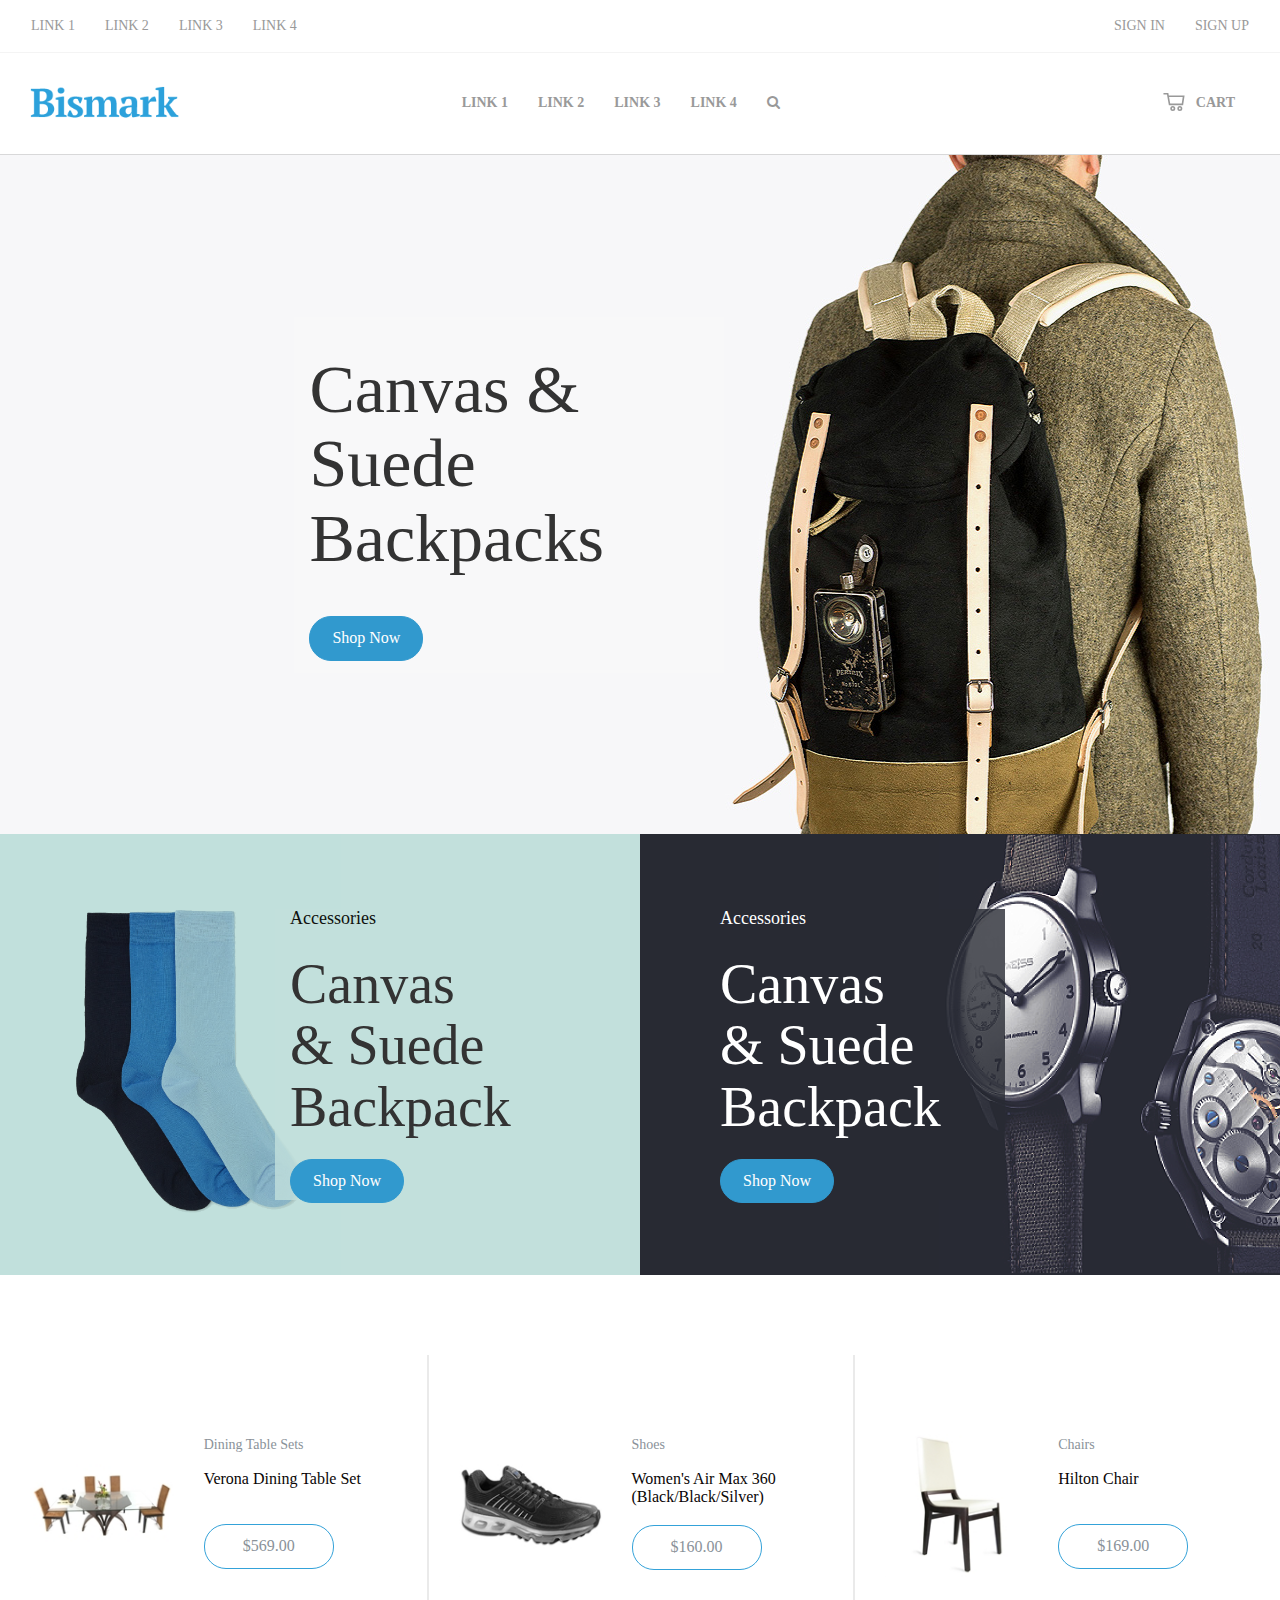
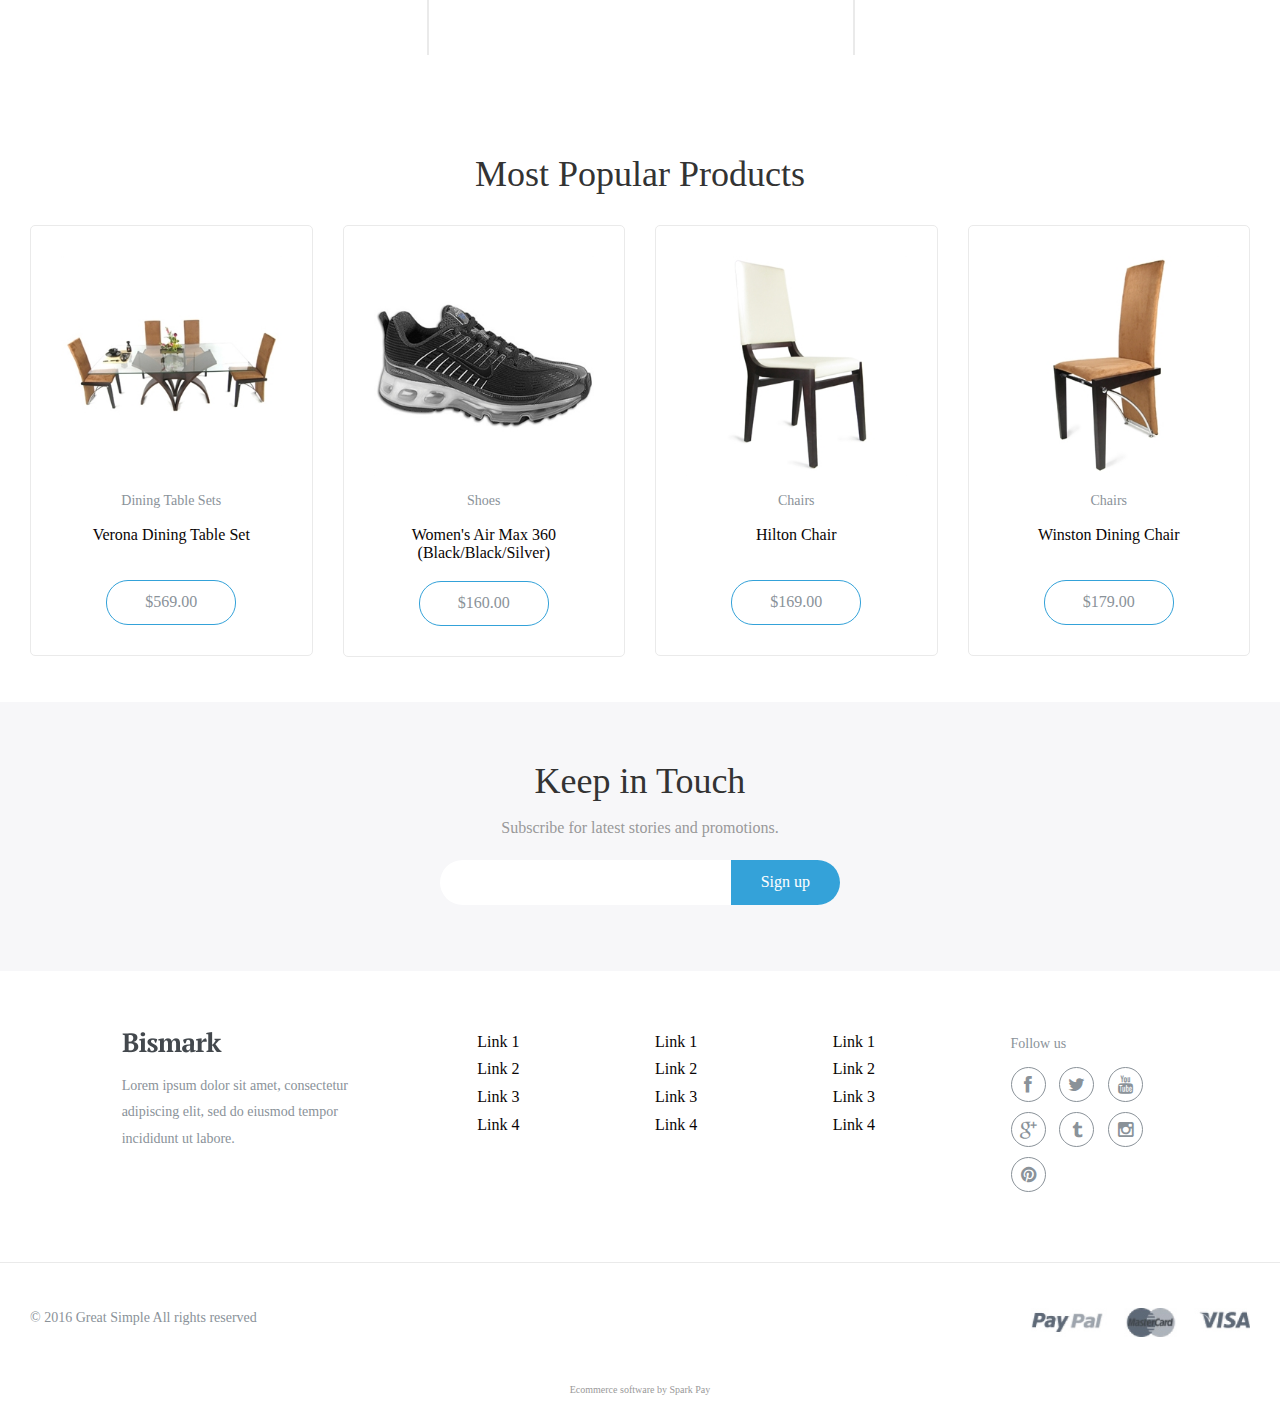
<file: unminified/index.html>
<!DOCTYPE html>
<!-- saved from url=(0034)https://store46827.mysparkpay.com/ -->
<html xmlns:og="http://opengraphprotocol.org/schema/" xmlns:fb="http://www.facebook.com/2008/fbml"><head><meta http-equiv="Content-Type" content="text/html; charset=UTF-8">
	<title>joahthemes</title>
	<meta name="description" content="">
	<meta name="keywords" content="">
	
	<link rel="canonical" href="http://store46827.mysparkpay.com/">

	<meta name="ROBOTS" content="NOINDEX,NOFOLLOW"><!-- This no follow is here only when in trial mode, move off of the .americommerce subdomain to remove -->
	
<!--JQUERYUI_CORE--><link type="text/css" rel="stylesheet" href="./joahthemes_files/jquery-ui.min.css">
<!--FRONTEND_AUTOCOMPLETE_CSS--><link rel="stylesheet" type="text/css" href="./joahthemes_files/jquery.ui.autocomplete.css">
<script type="text/javascript" src="./joahthemes_files/jquery.min.js"></script>
<script type="text/javascript">!function(n){n.fn.on||(n.fn.on=function(n,e,t,u){var i=this,g=arguments.length;return g>3?i.delegate(e,n,t,u):g>2?"string"==typeof e?i.delegate(e,n,t):i.bind(n,e,t):i.bind(n,e)},n.fn.off=function(n,e,t){var u=this,i=arguments.length;return"string"==typeof e?i>2?u.undelegate(e,n,t):i>1?u.undelegate(e,n):u.undelegate():i>1?(t=e,u.unbind(n,t)):i>0?u.unbind(n):u.unbind()})}(this.jQuery);</script>
<script type="text/javascript" src="./joahthemes_files/ac.resizehelper.js"></script>
<script type="text/javascript">var productCompareAddText = "Add to Compare";
var productCompareRemoveText = "Remove from Compare";</script>
<script type="text/javascript" src="./joahthemes_files/jquery-ui.min.js"></script>

    <!--[if lt IE 9]>
<script src="https://cdnjs.cloudflare.com/ajax/libs/html5shiv/3.7.3/html5shiv.min.js"></script>
<![endif]-->
    <!-- helps makes site responsive on phones/tablets. -->
<meta name="viewport" content="width=device-width, initial-scale=1.0">

<link href="./joahthemes_files/css" rel="stylesheet">

<!-- Reference the theme's stylesheet after bootstrap to allow overriding -->
<link rel="stylesheet" type="text/css" href="./joahthemes_files/bootstrap.min.css">
<link rel="stylesheet" type="text/css" href="./joahthemes_files/base.css">
<link rel="stylesheet" type="text/css" href="./joahthemes_files/bismark.css">
<link rel="stylesheet" type="text/css" href="./joahthemes_files/style.css">




<!-- include DeputyCSS library for all kinds of useful helper css -->
<link rel="stylesheet" type="text/css" href="./joahthemes_files/deputy.css">

<!-- Font Awesome-->
<link href="./joahthemes_files/font-awesome.css" rel="stylesheet">

<!-- Custom Responsive StyleSheet -->
<link rel="stylesheet" type="text/css" href="./joahthemes_files/response.css">

<!--Respond.js IE8 support of HTML5 elements and media queries -->
<!--[if lt IE 9]>
<link rel="stylesheet" href="/Shared/Themes/Bismark/css/bootstrap.min.css">
<script src="/Shared/Themes/Bismark/js/respond.min.js"></script>
<![endif]-->

<!-- contains some init type stuff used by the theme later on -->
<script src="./joahthemes_files/themepre.js"></script>





    
  <script>
var AC = AC || {}; 
AC.storeDomain = 'store46827.mysparkpay.com'; 
AC.sslDomain = 'store46827.mysparkpay.com';
</script>
<!--[if IE]>
                           <script type='text/javascript'>
                           if(typeof(console) === 'undefined') {
                            var console = {};
                            console.log = console.error = console.info = console.debug = console.warn = console.trace = console.dir = console.dirxml = console.group = console.groupEnd = console.time = console.timeEnd = console.assert = console.profile = function() {};
                            }</script>
                           <![endif]-->	<!--<base target="_self">--><base href="." target="_self">
</head>
<body class="OneColumn Default" itemtype="http://schema.org/WebPage" itemscope="">
<form method="post" action="https://store46827.mysparkpay.com/" id="MainForm">
<div>
<input type="hidden" name="__VS" id="__VS" value="906">
<input type="hidden" name="__VIEWSTATE" id="__VIEWSTATE" value="">
</div>

    <div class="Layout container">
      <header class="LayoutTop row">
          
  <div class="LayoutTopTop">
    <div class="row">
      <div class="col-sm-12">
        

<div id="ctl32_dvControl" class="Control MenuBar Control_1924 Control_1924">
	
            <div id="ctl32_dvControl" class="Control MenuBar Control_1924 Control_1924">
              

              <div class="navbar nav-utility" role="navigation">
                <div class="navbar-header visible-xs">
                  <button type="button" class="navbar-toggle btn btn-default" data-toggle="collapse" data-target=".navbar-util">
                    <span class="icon-bar"></span>
                    <span class="icon-bar"></span>
                    <span class="icon-bar"></span>
                  </button>
                  <a class="navbar-brand" href="https://store46827.mysparkpay.com/#!">Utility Menu</a>
                </div>
                <div class="navbar-collapse navbar-util collapse">
                  <ul class="nav navbar-nav">
                    
				
                      <li>
                        <a href="https://store46827.mysparkpay.com/#!" target="">Link 1</a>
                      </li>
                    
			
                
            
				
                      <li>
                        <a href="https://store46827.mysparkpay.com/#!" target="">Link 2</a>
                      </li>
                    
			
                
            
				
                      <li>
                        <a href="https://store46827.mysparkpay.com/#!" target="">Link 3</a>
                      </li>
                    
			
                
            
				
                      <li>
                        <a href="https://store46827.mysparkpay.com/#!" target="">Link 4</a>
                      </li>
                    
			
                  </ul>
                  <div class="navbar-right">
                    <ul class="nav navbar-nav">
                      
                      <li>
                        <a href="https://store46827.mysparkpay.com/store/myaccount.aspx">Sign In</a>
                      </li>
                      <li>
                        <a href="https://store46827.mysparkpay.com/store/register.aspx">Sign Up</a>
                      </li>
                      
                    </ul>
                  </div>
                </div>
              </div>
            </div>
          
</div>

      </div>
    </div>
  </div>
  <div class="LayoutTopBottom">
    <div class="row">
      <div class="col-sm-4">
        <a href="https://store46827.mysparkpay.com/" class="logo">
          <img src="./joahthemes_files/Logo.png" id="img_logo">
        </a>
      </div>
      <div class="col-sm-8">
        

<div id="ctl33_dvControl" class="Control MenuBar Control_1925 Control_1925">
	
            <div id="ctl33_dvControl" class="Control MenuBar Control_1925 Control_1925">
              

              <div class="navbar navbar-main navbar-static-top" role="navigation">
                <div class="navbar-header visible-xs">
                  <button type="button" class="navbar-toggle btn btn-default" data-toggle="collapse" data-target=".navbar-main.collapse">
                    <span class="icon-bar"></span>
                    <span class="icon-bar"></span>
                    <span class="icon-bar"></span>
                  </button>
                  <a class="navbar-brand" href="https://store46827.mysparkpay.com/#!">Main Menu</a>
                </div>
                <div class="navbar-collapse navbar-main collapse">
                  <ul class="nav navbar-nav">
                    
				
                      
                      
                        <li>
                          <a href="https://store46827.mysparkpay.com/#!" target="">Link 1</a>
                        </li>
                      
                    
			
                
            
				
                      
                      
                        <li>
                          <a href="https://store46827.mysparkpay.com/#!" target="">Link 2</a>
                        </li>
                      
                    
			
                
            
				
                      
                      
                        <li>
                          <a href="https://store46827.mysparkpay.com/#!" target="">Link 3</a>
                        </li>
                      
                    
			
                
            
				
                      
                      
                        <li>
                          <a href="https://store46827.mysparkpay.com/#!" target="">Link 4</a>
                        </li>
                      
                    
			

                    <li class="search-wrapper"><a href="https://store46827.mysparkpay.com/#" data-toggle="dropdown">
                      <i class="icon-search"></i>
                      <span class="visible-xs">Search</span>
                      </a>
                      <ul class="dropdown-menu">
                        <li>
                          <div class="panel-body no-wrap search-box">
                            <span role="status" aria-live="polite" class="ui-helper-hidden-accessible"></span><input type="text" class="SearchBox1  AutocompleteSearchBox ui-autocomplete-input" name="txtRedirectSearchBox" id="txtRedirectSearchBox" placeholder="Search" autocomplete="off"> <input id="btnSearchBox" name="btnSearchBox" type="submit" class="SearchBox1 ThemeButton GoThemeButton SearchGoThemeButton btn btn-default" value="Go" onclick="return btnQuickAddToCart_onclick();" \="">
                          </div>
                        </li>
                      </ul>
                    </li>
                  </ul>
                  <div class="navbar-right">
                    <ul class="nav navbar-nav">
                      <li class="no-wrap">
                        <a href="https://store46827.mysparkpay.com/store/shopcart.aspx" rel="nofollow">
                          <div class="in-block icon-cart"><svg xmlns="http://www.w3.org/2000/svg" width="26" height="22.2" viewBox="0 0 26 22.2"><g fill="none" stroke="#999" stroke-width="2" stroke-miterlimit="10"><path d="M0 1h5.2l2.3 13h15.9l1.5-10H6"></path><circle cx="11.5" cy="19.1" r="2.1"></circle><circle cx="20.2" cy="19.1" r="2.1"></circle></g></svg></div>
                          <span>Cart</span>
                           
                        </a>
                      </li>
                    </ul>
                  </div>
                </div>
              </div>
              
            </div>
          
</div>

      </div>
    </div>
  </div>

      </header>
      
      <section class="LayoutMiddle row">
        <section class="LayoutContent col-sm-12">
          <div class="LayoutContentInner">
            
  <div class="home-hero">
    <div class="inner-wrapper">
    
<div id="ctl30_dvControl" class="Control ImageLogo Control_1961" style="text-align:left;">

	
    <img alt="" src="./joahthemes_files/home-hero.jpg">
</div>


<div class="Control Control_1962">
        <div class="inner">
          <h1>Canvas &amp; Suede Backpacks</h1>
          <a href="https://store46827.mysparkpay.com/" class="btn btn-primary">Shop Now</a>
        </div></div>

  </div>
  </div>
  <div class="home-promos">
    <div class="row">
      <div class="col-sm-6 left-promo">
        


<div class="Control Control_1939"><img src="./joahthemes_files/socks.png">

            <div class="inner">
              <h5>Accessories</h5>
              <h2>Canvas &amp; Suede Backpack</h2>
              <a href="https://store46827.mysparkpay.com/" class="btn btn-primary">Shop Now</a>
            </div></div>

      </div>
      <div class="col-sm-6 right-promo">
        


<div class="Control Control_1940"><img src="./joahthemes_files/watches.png">
            <div class="inner">
              <h5>Accessories</h5>
              <h2>Canvas &amp; Suede Backpack</h2>
              <a href="https://store46827.mysparkpay.com/" class="btn btn-primary">Shop Now</a>
            </div></div>

      </div>
    </div>
  </div>
  <div class="home-featured">
    

        <div id="acctl1942_dvControl" class="Control ProductDisplay Control_1942">
          

          
          
          
                
            
                
            <div class="row"> 
			    <input type="hidden" name="acctl1942$lvItems$ctrl0$ctl00$hidItemID" id="acctl1942_lvItems_ctrl0_ctl00_hidItemID" value="19">
                <input name="acctl1942$lvItems$ctrl0$ctl00$hfItemInfo" type="hidden" id="acctl1942_lvItems_ctrl0_ctl00_hfItemInfo" class="ProductDisplayItemInfo" data-qty-box="acctl1942_lvItems_ctrl0_ctl00_txtQtyForCart" data-buy-link="acctl1942_lvItems_ctrl0_ctl00_hlBuyNow" data-add-to-cart="acctl1942_btnProductDisplayAddToCart">
                
                
            <div class="small-product horizontal col-sm-4">
              <div class="inner">
                <a href="https://store46827.mysparkpay.com/products/19/Verona-Dining-Table-Set" class="thumbnail">
                  <img id="acctl1942_lvItems_ctrl0_ctl00_iThumbnail" class="FeaturedItemsThumbNail FeaturedItemsThumbNail_1942" src="./joahthemes_files/Verona_Dining _Set.jpg" alt="Verona Dining Table Set " style="border-width:0px;">
                </a>
                <a href="https://store46827.mysparkpay.com/store/c/11-.aspx" class="primary-category">Dining Table Sets</a>
                <h3 class="product-name"><a href="https://store46827.mysparkpay.com/products/19/Verona-Dining-Table-Set">Verona Dining Table Set</a></h3>
                <a href="https://store46827.mysparkpay.com/products/19/Verona-Dining-Table-Set" class="btn btn-default">$569.00</a>
              </div>
            </div>
          
                
		    
			    <input type="hidden" name="acctl1942$lvItems$ctrl0$ctl01$hidItemID" id="acctl1942_lvItems_ctrl0_ctl01_hidItemID" value="7">
                <input name="acctl1942$lvItems$ctrl0$ctl01$hfItemInfo" type="hidden" id="acctl1942_lvItems_ctrl0_ctl01_hfItemInfo" class="ProductDisplayItemInfo" data-qty-box="acctl1942_lvItems_ctrl0_ctl01_txtQtyForCart" data-buy-link="acctl1942_lvItems_ctrl0_ctl01_hlBuyNow" data-add-to-cart="acctl1942_btnProductDisplayAddToCart">
                
                
            <div class="small-product horizontal col-sm-4">
              <div class="inner">
                <a href="https://store46827.mysparkpay.com/products/7/Women-s-Air-Max-360-Black/Black/Silver" class="thumbnail">
                  <img id="acctl1942_lvItems_ctrl0_ctl01_iThumbnail" class="FeaturedItemsThumbNail FeaturedItemsThumbNail_1942" src="./joahthemes_files/10909003.jpg" alt="Women&#39;s Air Max 360 (Black/Black/Silver) " style="border-width:0px;">
                </a>
                <a href="https://store46827.mysparkpay.com/store/c/1-.aspx" class="primary-category">Shoes</a>
                <h3 class="product-name"><a href="https://store46827.mysparkpay.com/products/7/Women-s-Air-Max-360-Black/Black/Silver">Women's Air Max 360 (Black/Black/Silver)</a></h3>
                <a href="https://store46827.mysparkpay.com/products/7/Women-s-Air-Max-360-Black/Black/Silver" class="btn btn-default">$160.00</a>
              </div>
            </div>
          
                
		    
			    <input type="hidden" name="acctl1942$lvItems$ctrl0$ctl02$hidItemID" id="acctl1942_lvItems_ctrl0_ctl02_hidItemID" value="20">
                <input name="acctl1942$lvItems$ctrl0$ctl02$hfItemInfo" type="hidden" id="acctl1942_lvItems_ctrl0_ctl02_hfItemInfo" class="ProductDisplayItemInfo" data-qty-box="acctl1942_lvItems_ctrl0_ctl02_txtQtyForCart" data-buy-link="acctl1942_lvItems_ctrl0_ctl02_hlBuyNow" data-add-to-cart="acctl1942_btnProductDisplayAddToCart">
                
                
            <div class="small-product horizontal col-sm-4">
              <div class="inner">
                <a href="https://store46827.mysparkpay.com/products/20/Hilton-Chair" class="thumbnail">
                  <img id="acctl1942_lvItems_ctrl0_ctl02_iThumbnail" class="FeaturedItemsThumbNail FeaturedItemsThumbNail_1942" src="./joahthemes_files/Hilton Chair.jpg" alt="Hilton Chair " style="border-width:0px;">
                </a>
                <a href="https://store46827.mysparkpay.com/store/c/12-.aspx" class="primary-category">Chairs</a>
                <h3 class="product-name"><a href="https://store46827.mysparkpay.com/products/20/Hilton-Chair">Hilton Chair</a></h3>
                <a href="https://store46827.mysparkpay.com/products/20/Hilton-Chair" class="btn btn-default">$169.00</a>
              </div>
            </div>
          
                
		    </div>
          
            
          
            
        </div>
      

  </div>

  

      <div id="acctl1959_dvControl" class="Control ProductDisplay Control_1959">
        <div class="popular-prods-module">
          

          <h1>Most Popular Products</h1>

          
          
          
                
            
                
            <div class="row"> 
			    <input type="hidden" name="acctl1959$lvItems$ctrl0$ctl00$hidItemID" id="acctl1959_lvItems_ctrl0_ctl00_hidItemID" value="19">
                <input name="acctl1959$lvItems$ctrl0$ctl00$hfItemInfo" type="hidden" id="acctl1959_lvItems_ctrl0_ctl00_hfItemInfo" class="ProductDisplayItemInfo" data-qty-box="acctl1959_lvItems_ctrl0_ctl00_txtQtyForCart" data-buy-link="acctl1959_lvItems_ctrl0_ctl00_hlBuyNow" data-add-to-cart="acctl1959_btnProductDisplayAddToCart">
                
                
            <div class="small-product vertical col-md-3 col-sm-6 col-xs-12">
              <div class="inner">
                <a href="https://store46827.mysparkpay.com/products/19/Verona-Dining-Table-Set" class="thumbnail">
                  <img id="acctl1959_lvItems_ctrl0_ctl00_iThumbnail" class="FeaturedItemsThumbNail FeaturedItemsThumbNail_1959" src="./joahthemes_files/Verona_Dining _Set(1).jpg" alt="Verona Dining Table Set " style="border-width:0px;">
                </a>
                <a href="https://store46827.mysparkpay.com/store/c/11-.aspx" class="primary-category">Dining Table Sets</a>
                <h3 class="product-name"><a href="https://store46827.mysparkpay.com/products/19/Verona-Dining-Table-Set">Verona Dining Table Set</a></h3>
                <a href="https://store46827.mysparkpay.com/products/19/Verona-Dining-Table-Set" class="btn btn-default">$569.00</a>
              </div>
            </div>
          
                
		    
			    <input type="hidden" name="acctl1959$lvItems$ctrl0$ctl01$hidItemID" id="acctl1959_lvItems_ctrl0_ctl01_hidItemID" value="7">
                <input name="acctl1959$lvItems$ctrl0$ctl01$hfItemInfo" type="hidden" id="acctl1959_lvItems_ctrl0_ctl01_hfItemInfo" class="ProductDisplayItemInfo" data-qty-box="acctl1959_lvItems_ctrl0_ctl01_txtQtyForCart" data-buy-link="acctl1959_lvItems_ctrl0_ctl01_hlBuyNow" data-add-to-cart="acctl1959_btnProductDisplayAddToCart">
                
                
            <div class="small-product vertical col-md-3 col-sm-6 col-xs-12">
              <div class="inner">
                <a href="https://store46827.mysparkpay.com/products/7/Women-s-Air-Max-360-Black/Black/Silver" class="thumbnail">
                  <img id="acctl1959_lvItems_ctrl0_ctl01_iThumbnail" class="FeaturedItemsThumbNail FeaturedItemsThumbNail_1959" src="./joahthemes_files/10909003(1).jpg" alt="Women&#39;s Air Max 360 (Black/Black/Silver) " style="border-width:0px;">
                </a>
                <a href="https://store46827.mysparkpay.com/store/c/1-.aspx" class="primary-category">Shoes</a>
                <h3 class="product-name"><a href="https://store46827.mysparkpay.com/products/7/Women-s-Air-Max-360-Black/Black/Silver">Women's Air Max 360 (Black/Black/Silver)</a></h3>
                <a href="https://store46827.mysparkpay.com/products/7/Women-s-Air-Max-360-Black/Black/Silver" class="btn btn-default">$160.00</a>
              </div>
            </div>
          
                
		    
			    <input type="hidden" name="acctl1959$lvItems$ctrl0$ctl02$hidItemID" id="acctl1959_lvItems_ctrl0_ctl02_hidItemID" value="20">
                <input name="acctl1959$lvItems$ctrl0$ctl02$hfItemInfo" type="hidden" id="acctl1959_lvItems_ctrl0_ctl02_hfItemInfo" class="ProductDisplayItemInfo" data-qty-box="acctl1959_lvItems_ctrl0_ctl02_txtQtyForCart" data-buy-link="acctl1959_lvItems_ctrl0_ctl02_hlBuyNow" data-add-to-cart="acctl1959_btnProductDisplayAddToCart">
                
                
            <div class="small-product vertical col-md-3 col-sm-6 col-xs-12">
              <div class="inner">
                <a href="https://store46827.mysparkpay.com/products/20/Hilton-Chair" class="thumbnail">
                  <img id="acctl1959_lvItems_ctrl0_ctl02_iThumbnail" class="FeaturedItemsThumbNail FeaturedItemsThumbNail_1959" src="./joahthemes_files/Hilton Chair(1).jpg" alt="Hilton Chair " style="border-width:0px;">
                </a>
                <a href="https://store46827.mysparkpay.com/store/c/12-.aspx" class="primary-category">Chairs</a>
                <h3 class="product-name"><a href="https://store46827.mysparkpay.com/products/20/Hilton-Chair">Hilton Chair</a></h3>
                <a href="https://store46827.mysparkpay.com/products/20/Hilton-Chair" class="btn btn-default">$169.00</a>
              </div>
            </div>
          
                
		    
			    <input type="hidden" name="acctl1959$lvItems$ctrl0$ctl03$hidItemID" id="acctl1959_lvItems_ctrl0_ctl03_hidItemID" value="21">
                <input name="acctl1959$lvItems$ctrl0$ctl03$hfItemInfo" type="hidden" id="acctl1959_lvItems_ctrl0_ctl03_hfItemInfo" class="ProductDisplayItemInfo" data-qty-box="acctl1959_lvItems_ctrl0_ctl03_txtQtyForCart" data-buy-link="acctl1959_lvItems_ctrl0_ctl03_hlBuyNow" data-add-to-cart="acctl1959_btnProductDisplayAddToCart">
                
                
            <div class="small-product vertical col-md-3 col-sm-6 col-xs-12">
              <div class="inner">
                <a href="https://store46827.mysparkpay.com/products/21/Winston-Dining-Chair" class="thumbnail">
                  <img id="acctl1959_lvItems_ctrl0_ctl03_iThumbnail" class="FeaturedItemsThumbNail FeaturedItemsThumbNail_1959" src="./joahthemes_files/Winston_Chair.jpg" alt="Winston Dining Chair " style="border-width:0px;">
                </a>
                <a href="https://store46827.mysparkpay.com/store/c/12-.aspx" class="primary-category">Chairs</a>
                <h3 class="product-name"><a href="https://store46827.mysparkpay.com/products/21/Winston-Dining-Chair">Winston Dining Chair</a></h3>
                <a href="https://store46827.mysparkpay.com/products/21/Winston-Dining-Chair" class="btn btn-default">$179.00</a>
              </div>
            </div>
          
                
		    </div>
          
            
          
            
        </div>
      </div>
    

  <div class="home-mailinglist">
    


        <div id="acctl1946_dvControl" class="Control MailingList Control_1946">
          <h1><div id="acctl1946_dvControlHeader" class="ControlHeader ControlHeader_1946">Keep in Touch</div></h1>
          <p class="text-muted">Subscribe for latest stories and promotions.</p>
          <div class="ml-signup-wrapper"><input name="acctl1946$txtEmailAddress" type="text" id="acctl1946_txtEmailAddress" class="ControlInput ControlInput_1946"><input type="submit" name="acctl1946$btnSubmit" value="Sign up" id="acctl1946_btnSubmit" class="ThemeButton GoThemeButton MailingListGoThemeButton btn btn-default"></div>
          
        </div>

      

  </div>

  <style>
    .LayoutBottomTop {
      margin-top: 0;
      border-top: 0;
    }

    .LayoutContentInner {
      padding: 0;
    }
  </style>


          </div>
          <div style="clear:both"></div>
        </section>
      </section>
      <footer class="LayoutBottom">
           
  <div class="LayoutBottomTop">
    <div class="row">
      <div class="col-sm-10 col-sm-offset-1">
        <div class="row">
          <div class="col-sm-4">
            
<div id="ctl34_dvControl" class="Control ImageLogo Control_1947" style="text-align:left;">

	
    <a href="https://store46827.mysparkpay.com/"><img alt="" src="./joahthemes_files/Logo-footer.png"></a>
</div>


<div class="Control Control_1948"><p>Lorem ipsum dolor sit amet, consectetur adipiscing elit, sed do eiusmod tempor incididunt ut labore.</p></div>

          </div>
          <div class="col-sm-2">
            

<div id="ctl36_dvControl" class="Control MenuList Control_1949 Control_1949">
	
                <div id="ctl36_dvControl" class="Control MenuList Control_1949 Control_1949">
                  
                  <ul class="nav nav-footer">
                    
				
                      <li>
                        <a href="https://store46827.mysparkpay.com/#!" target="">Link 1</a>
                      </li>
                    
			
                
            
				
                      <li>
                        <a href="https://store46827.mysparkpay.com/#!" target="">Link 2</a>
                      </li>
                    
			
                
            
				
                      <li>
                        <a href="https://store46827.mysparkpay.com/#!" target="">Link 3</a>
                      </li>
                    
			
                
            
				
                      <li>
                        <a href="https://store46827.mysparkpay.com/#!" target="">Link 4</a>
                      </li>
                    
			
                  </ul>
                </div>
              
</div>

          </div>
          <div class="col-sm-2">
            

<div id="ctl37_dvControl" class="Control MenuList Control_1950 Control_1950">
	
                <div id="ctl37_dvControl" class="Control MenuList Control_1950 Control_1950">
                  
                  <ul class="nav nav-footer">
                    
				
                      <li>
                        <a href="https://store46827.mysparkpay.com/#!" target="">Link 1</a>
                      </li>
                    
			
                
            
				
                      <li>
                        <a href="https://store46827.mysparkpay.com/#!" target="">Link 2</a>
                      </li>
                    
			
                
            
				
                      <li>
                        <a href="https://store46827.mysparkpay.com/#!" target="">Link 3</a>
                      </li>
                    
			
                
            
				
                      <li>
                        <a href="https://store46827.mysparkpay.com/#!" target="">Link 4</a>
                      </li>
                    
			
                  </ul>
                </div>
              
</div>

          </div>
          <div class="col-sm-2">
            

<div id="ctl38_dvControl" class="Control MenuList Control_1951 Control_1951">
	
                <div id="ctl38_dvControl" class="Control MenuList Control_1951 Control_1951">
                  
                  <ul class="nav nav-footer">
                    
				
                      <li>
                        <a href="https://store46827.mysparkpay.com/#!" target="">Link 1</a>
                      </li>
                    
			
                
            
				
                      <li>
                        <a href="https://store46827.mysparkpay.com/#!" target="">Link 2</a>
                      </li>
                    
			
                
            
				
                      <li>
                        <a href="https://store46827.mysparkpay.com/#!" target="">Link 3</a>
                      </li>
                    
			
                
            
				
                      <li>
                        <a href="https://store46827.mysparkpay.com/#!" target="">Link 4</a>
                      </li>
                    
			
                  </ul>
                </div>
              
</div>

          </div>
          <div class="col-sm-2">
            


<div class="Control Control_1952"><p>
                Follow us
                </p>
                <div class="footer-socials">
                  
                    <a class="s-icon" href="http://www.facebook.com/americommerce" target="_blank"><i class="icon-facebook"></i>
                      <div class="d-none">
                        Facebook
                      </div>
                    </a>
                  
                  
                    <a class="s-icon" href="http://www.twitter.com/americommerce" target="_blank">
                      <i class="icon-twitter"></i>
                      <div class="d-none">
                        Twitter
                      </div>
                    </a>
                  
                  
                    <a class="s-icon" href="http://www.youtube.com/americommerce" target="_blank">
                      <i class="icon-youtube"></i>
                      <div class="d-none">
                        Youtube
                      </div>
                    </a>
                  
                  
                    <a class="s-icon" href="https://plus.google.com/+Americommerce" target="_blank">
                      <i class="icon-google-plus"></i>
                      <div class="d-none">
                        Google+
                      </div>
                    </a>
                  
                  
                    <a class="s-icon" href="http://americommerce.tumblr.com/" target="_blank">
                      <i class="icon-tumblr"></i>
                      <div class="d-none">
                        Tumblr
                      </div>
                    </a>
                  
                  
                    <a class="s-icon" href="http://instagram.com/capitalonespark" target="_blank">
                      <i class="icon-instagram"></i>
                      <div class="d-none">
                        Instagram
                      </div>
                    </a>
                  
                  
                    <a class="s-icon" href="http://www.pinterest.com/" target="_blank">
                      <i class="icon-pinterest"></i>
                      <div class="d-none">
                        Pinterest
                      </div>
                    </a>
                  
                </div></div>

          </div>
        </div>
      </div>
    </div>
  </div>
  <div class="LayoutBottomBottom">
    <div class="row">
      <div class="col-sm-6">
        


<div class="Control Control_1953"><p>© 2016 Great Simple All rights reserved</p></div>

      </div>
      <div class="col-sm-6">
        
<div id="ctl41_dvControl" class="Control ImageLogo Control_1954" style="text-align:right;">

	
    <img alt="" src="./joahthemes_files/credit-cards.jpg" style="width:219px;">
</div>

      </div>
    </div>
  </div>

  <script>
    $('.ml-signup-wrapper input[type="submit"]').val('Sign up');
  </script>


  




  <!-- Modal -->
  <!-- This is used in various places of the site. 
figured it'd be good idea to put it in the footer -->
  <div class="modal fade" id="iframe-modal" tabindex="-1" role="dialog" aria-hidden="true">
    <div class="modal-dialog">
      <div class="modal-content">
        <div class="modal-header">
          <button type="button" class="close btn btn-default" data-dismiss="modal" aria-hidden="true">×</button>
          <h4 class="modal-title">Modal title</h4>
        </div>
        <div class="modal-body rel">
          <div class="progress progress-striped active abs">
            <div class="progress-bar w-100"></div>
          </div>
        </div>
      </div><!-- /.modal-content -->
    </div><!-- /.modal-dialog -->
  </div><!-- /.modal -->

      <p id="AmeriCommerce-powered-by-link" class="SparkPay-powered-by-link" style="font-size: 10px; color: #999; text-align: center;">Ecommerce software by <a href="http://www.sparkpay.com/" rel="nofollow" title="Spark Pay" target="_blank" style="color: #999;text-decoration:none;" onmouseover="this.style.textDecoration = &#39;underline&#39;" onmouseout="this.style.textDecoration = &#39;none&#39;">Spark Pay</a></p></footer>
    </div>
  <script src="./joahthemes_files/menus.js"></script>
<script type="text/javascript">if(window.attachEvent) window.attachEvent('onload', SubMenuItemHoverFunction);</script>
<script src="./joahthemes_files/ac_modal.min.js"></script>
<script type="text/javascript">var PageButtonTriggerFields={Buttons:[],addTrigger:function(e,t){var n=false;$.each(this.Buttons,function(){if(this.ButtonID==e){this.Fields.push(t);n=true;return}});if(n)return;var r={ButtonID:e,Fields:[t]};this.Buttons.push(r)}};$(function(){$.each(PageButtonTriggerFields.Buttons,function(){var e=this.ButtonID;$.each(this.Fields,function(){if(!$.fn.live){$.fn.live=$.fn.on}$("#"+this).live("keypress",function(t){if(t.which==13){t.preventDefault();$("#"+e).focus().click()}})})})})</script>
<script src="./joahthemes_files/variants.js"></script>
<script type="text/javascript">if ($('.CompareBucket').length == 0) $('a.ProductAddToCompare').hide();</script>
<script type="text/javascript">PageButtonTriggerFields.addTrigger("acctl1946_btnSubmit", "acctl1946_txtEmailAddress");</script>
<script src="./joahthemes_files/bootstrap.min.js"></script>

<script src="./joahthemes_files/theme.js"></script>

<script src="./joahthemes_files/QtySpinner.js"></script>

<script src="./joahthemes_files/ac.autocomplete.js"></script>
<script type="text/javascript">$(function() { $('input[type=submit].SearchBox1, input[type=image].SearchBox1').click(function(e) {  e.preventDefault();location.href ='/store/Search.aspx?SearchTerms=' + encodeURIComponent($('input[type=text].SearchBox1').val()); return false; }); }); $('input[type=text].SearchBox1').keydown(function(e) {
   if (e.which == 13){
       e.preventDefault();
   $('input[type=submit].SearchBox1, input[type=image].SearchBox1').click();
}
});
</script>
<input name="acIntegrityCheck" type="hidden" value="ac integrity check"></form>


<ul class="ui-autocomplete ui-front ui-menu ui-widget ui-widget-content ui-corner-all" id="ui-id-1" tabindex="0" style="display: none;"></ul></body></html>
</file>
<file: unminified/joahthemes_files/base.css>
.nav-tabs>li>a{background-color:#f7f7f7;color:#999;border-color:#f7f7f7 #f7f7f7 #ddd}.nav-tabs>li:first-of-type{margin-left:15px}
</file>
<file: unminified/joahthemes_files/bismark.css>
.btn,.footer-socials .s-icon{transition:.3s all ease-in-out}body{font-family:Roboto;background:#F4F4F4}.LayoutBottomBottom,.LayoutBottomTop p,.nav-tabs,.small-product .primary-category,.tab-content,.text-muted,header .navbar-nav li>a{font-family:Montserrat}[data-show=""]{display:none}.container{width:100%;max-width:1500px;background:#fff;padding:0;overflow:hidden}.navbar-collapse{padding:0}header .LayoutTopTop{border-bottom:1px solid #F4F4F4;padding:0 30px}header .LayoutTopBottom{border-bottom:1px solid #D8D8D9;padding:25px 45px}header .LayoutTopBottom a.logo{display:block;max-width:150px;line-height:51px}header .navbar-nav li>a{color:#999;text-transform:uppercase}header .LayoutTopBottom .navbar-nav li>a{font-weight:700}.nav-utility{margin:0}.navbar-main{margin-bottom:0}.navbar-nav li>a{background:0 0!important}.navbar-nav li:not(.search-wrapper)>a:hover{text-decoration:underline}.LayoutTopBottom .icon-cart{vertical-align:bottom;margin-right:5px}.LayoutTopBottom .icon-cart svg{max-height:18px}.btn{display:inline-block;font-size:16px;padding:10px 22px;border-radius:22px}.btn.btn-default{color:#8a9299;background:#fff;border-color:#34A2D9}.btn.btn-default:hover,.btn.btn-primary{color:#fff;background:#3199ce;border-color:#3199ce}.btn.btn-primary:hover{background:#2990c3;border-color:#34A2D9}.home-hero{line-height:679px;background:#F7F7F9}.home-hero h1{font-weight:300;font-size:68px;margin-bottom:40px}.home-hero .inner{display:inline-block;line-height:normal;vertical-align:middle}.home-hero img{float:left}.left-promo,.right-promo{position:relative;height:441px}.left-promo img,.right-promo img{position:absolute;top:0;bottom:0}.left-promo{background:#C2E0DC}.left-promo img{left:0}.right-promo{background:#282A33}.right-promo img{right:0}.left-promo .inner,.right-promo .inner{width:365px;max-width:100%;line-height:normal;display:inline-block;vertical-align:middle;position:absolute;top:0;bottom:0;margin:auto;height:291px}.right-promo .inner{color:#fff;padding:0 80px;left:0;background:rgba(40,42,51,.8)}.left-promo .inner{padding:0 145px 0 15px;right:0;background:rgba(194,224,220,.8)}h2{font-size:56px;font-weight:300;margin:25px 0 20px}h5{font-size:18px;margin:0;font-weight:300}.left-promo h5{color:#0f110d}.right-promo h5{color:#fff}.home-featured{padding:80px 15px;max-width:1360px;margin:auto}.small-product .thumbnail{padding:0;margin:0;line-height:normal;background:0 0;border:0;border-radius:0}.small-product .primary-category{color:#8a9299;display:inline-block}.small-product .product-name{margin:15px 0 20px;font-size:16px;min-height:34px}.small-product .product-name a{color:#090505}.small-product .btn{width:130px}.popular-prods-module h1{font-weight:300;text-align:center;margin-bottom:30px}.popular-prods-module{padding:0 30px}.small-product.vertical{text-align:center}.small-product.vertical .inner{border:1px solid #EAEAEA;border-radius:5px;padding:30px}.small-product.vertical .thumbnail{margin-bottom:15px}.home-mailinglist{margin-top:45px;background:#F7F7F9;padding:60px 15px;text-align:center}.home-mailinglist h1{font-weight:300;margin:0 0 15px}.text-muted{font-size:16px;color:#999}.home-mailinglist .text-muted{margin-bottom:20px}.ml-signup-wrapper{position:relative;display:inline-block;width:100%;max-width:400px;height:45px;border-radius:22.5px;overflow:hidden}.ml-signup-wrapper input[type=text]{position:absolute;top:0;left:0;right:0;bottom:0;min-height:0;width:100%;border:0;box-shadow:none;padding:0 120px 0 15px}.ml-signup-wrapper input[type=submit]{position:absolute;right:0;top:0;bottom:0;border-radius:0;border:0;background:#34A2D9;color:#fff;font-size:16px;padding:0 30px}.LayoutBottomTop{padding:60px 15px}.LayoutBottomTop img{max-width:100px;margin-bottom:20px}.LayoutBottomTop p{color:#8a9299;line-height:1.9;max-width:240px}.nav-footer li{margin-bottom:5px}.nav-footer li a{padding:0;display:inline-block;color:#090505;font-size:16px}.footer-socials .s-icon{color:#8A9299;font-size:18px;border:1px solid currentColor;margin-right:10px;margin-bottom:10px;width:35px;height:35px;display:inline-block;text-align:center;border-radius:17.5px;line-height:35px}.footer-socials .s-icon:hover{background:#8A9299;color:#fff;border:1px solid #8A9299;text-decoration:none!important}.LayoutBottomBottom{max-width:1250px;margin:auto;padding:45px 15px;font-weight:300;color:#8a9299}.LayoutBottomTop{border-bottom:1px solid #EAEAEA;border-top:1px solid #EAEAEA;margin-top:30px}.page-header{text-align:center;border:0;padding:0;margin:50px 0}.page-header h1{font-weight:300;margin:0}.CategoryCategoryHeader{text-align:center;padding:0 15px}.category-nav{background:#F7F7F9;max-width:1350px;border-radius:5px;text-align:center;padding:15px;margin:15px auto}.product-list{max-width:1350px;margin:auto}.product-list .row:not(:last-of-type) .small-product{margin-bottom:30px}.product-list .small-product .thumbnail{line-height:280px;min-height:280px;vertical-align:middle}.product-list .small-product .thumbnail img{vertical-align:middle;display:inline-block}.LayoutContentInner{padding:15px}.main-product-photo{border:0;padding:0;margin:0;line-height:0;border-radius:0}.bx-wrapper+.main-product-photo{margin-left:100px}.bx-wrapper{margin:auto!important;position:absolute;left:15px;top:15px;bottom:15px;display:inline-block;max-height:170px}.bx-pager.bx-default-pager,span.ProductDetailsQuantity{display:none}.bx-wrapper .bx-viewport{padding:0;margin:0;left:0}.product-thumbnails{transform:translate3d(0,0,0)!important;margin:0;padding:0}.bx-wrapper .bx-controls-direction a{left:0;right:0;margin:auto;margin-top:0!important;transform:rotate(90deg)}.bx-wrapper .bx-controls-direction .bx-prev{top:-50px}.bx-wrapper .bx-controls-direction .bx-next{bottom:-50px;top:auto}.product-thumbnails .thumbnail{border:0;padding:0}.desc-area{background:#F7F7F9;padding:60px}.desc-area h1.ProductDetailsProductName{margin:0 0 15px;font-weight:300}.desc-area .h1{font-weight:300;font-size:20px;margin:7px 0!important}div.ProductDetailsQuantity{position:relative;display:inline-block;width:100%;max-width:210px;height:45px;border-radius:22.5px;overflow:hidden!important;margin:30px 0}div.ProductDetailsQuantity input[type=text]{position:absolute!important;top:0!important;left:0;right:0;bottom:0;min-height:0;width:100%;border:0;box-shadow:none;padding:0 155px 0 15px;border-radius:22.5px}div.ProductDetailsQuantity input[type=submit]{position:absolute;right:0;top:0;bottom:0;border-radius:0 22.5px 22.5px 0;border:0;background:#34A2D9;color:#fff;font-size:16px;padding:0 30px}.nav-tabs{border-bottom:1px solid #EAEAEA}.nav-tabs>li:first-of-type{margin-left:0}.nav-tabs>li>a{background:0!important;border-top:0!important;border-left:0!important;border-right:0!important;border-bottom:3px solid transparent;margin-right:0;border-radius:0;color:#8a9299}.nav-tabs>li.active>a,.nav-tabs>li.active>a:focus,.nav-tabs>li.active>a:hover{color:#3c3d41;border-bottom:3px solid #34A2D9}.nav-tabs>li.active{margin-bottom:-2px}.nav-tabs>li>a:hover{border-bottom-color:transparent}.tab-content{color:#8a9299;line-height:1.9}.home-hero:after{content:'';display:block;clear:both}.home-hero .ImageLogo{float:right}.home-hero .inner-wrapper{max-width:1350px}.home-hero .inner{width:100%;max-width:430px;position:absolute;height:356px;top:0;bottom:0;left:23%;margin:auto;background:rgba(247,247,249,.8);padding:15px}.home-hero{position:relative}@media (min-width:992px){.photo-area{margin-right:-30px}.small-product.horizontal .thumbnail{float:left;height:300px;line-height:300px;vertical-align:middle;margin-right:30px;padding-left:15px;max-width:40%}.small-product.horizontal .thumbnail img{display:inline-block;vertical-align:middle}.small-product.horizontal .primary-category{margin-top:80px}.small-product.horizontal:not(:first-of-type){border-left:2px solid #EAEAEA}}@media (max-width:767px){.navbar-toggle span{background:#34A2D9}.navbar-toggle{padding:10px 15px}.btn.navbar-toggle:hover{background:0 0;border-color:#34A2D9}.navbar-util{padding:0 15px}header .LayoutTopBottom{padding:10px 30px}header .LayoutTopBottom a.logo{margin-left:15px}.navbar-main.collapse,.navbar-main.collapsing{padding:0 15px}li.search-wrapper .visible-xs{display:inline-block!important;margin-left:5px}.LayoutBottomBottom,.LayoutBottomBottom .ImageLogo,.LayoutBottomTop,.LayoutBottomTop .ImageLogo{text-align:center!important}.LayoutBottomTop p{margin:auto}.LayoutBottomTop .row .row>div{padding:10px 15px}.LayoutBottomTop{padding:30px 15px}.home-hero .inner{left:0;right:0}}@media (max-width:991px){.small-product.horizontal,.small-product.vertical{margin-bottom:30px}.small-product.vertical:nth-of-type(2n+1){clear:both}.small-product.horizontal{text-align:center}.small-product.horizontal .inner{border:1px solid #EAEAEA;border-radius:5px;padding:30px}.small-product.horizontal .thumbnail{margin-bottom:15px}}
</file>
<file: unminified/joahthemes_files/style.css>
#imgMfgLogo,.PicturePopup iframe,.Slideshow img,.thumbnail img,img{max-width:100%}.Slide,.UpsellItem{overflow:hidden}.AttributeDropDownGroupItem,.ProductGroupItemPricing{white-space:nowrap}.navbar-nav .dropdown:hover>.dropdown-menu,label{display:block}input[type=checkbox]+label,input[type=radio]+label{display:inline-block;padding-left:10px;font-weight:400}button[disabled],html input[disabled]{background:#ebebe4}.navbar-nav .dropdown:hover>a[data-toggle=dropdown]+.dropdown-menu{display:none}.navbar-nav .dropdown.open>a[data-toggle=dropdown]+.dropdown-menu{display:block}.navbar-nav .dropdown-submenu{position:relative}.navbar-nav .dropdown-submenu:hover>.dropdown-menu{display:block;top:-6px;margin:0;left:100%}.modal-body{min-height:70px}.modal-body .progress{top:50%;left:30px;right:30px;height:30px;margin-top:-15px}.modal-body iframe{z-index:1}.alert a,.text-muted a{color:inherit}.navbar-header-leftcol{background:#F5F5F5;color:#777;margin-bottom:30px}.navbar-header-leftcol .navbar-toggle{background:0 0;border:1px solid #ddd}.navbar-header-leftcol .navbar-toggle .icon-bar{background:#888}.navbar-header-leftcol .navbar-brand{color:#777}.navbar-collapse.left-collapse{max-height:inherit}.search-box input{vertical-align:top}.ui-autocomplete{z-index:10000}.ui-menu .ui-menu-item a{background:0 0;border:none;opacity:.75;cursor:pointer}.ui-menu .ui-menu-item a:hover{opacity:1}.addthis_toolbox *,.bx-wrapper *{box-sizing:content-box}.bx-wrapper{margin-bottom:20px}.bx-controls-direction{opacity:.25;transition:.25s}.bx-controls-direction:hover{opacity:.75;transition:.25s}.thumbnail{text-align:center}.thumbnail .quick-view{top:0;left:50%;width:120px;margin-left:-60px;opacity:0;display:none;transition:.25s;z-index:4}.thumbnail:hover .quick-view{top:100px;display:block;opacity:1;transition:.25s}.zoomWrapper img{max-width:none}.thumbnail:hover{text-decoration:none}.homepage-product .thumbnail{min-height:260px;line-height:260px;margin-bottom:10px}.homepage-product .thumbnail img{display:inline}.product-flag{width:150px;height:150px;display:none\9;line-height:1.5}.product-flag span{background:#222;color:#eee;text-align:center;display:block;box-shadow:0 5px 10px 0 rgba(0,0,0,.5);position:absolute;width:100%}.product-flag.top span{bottom:0}.product-flag.bottom span{top:0}.product-flag.left{left:-90px}.product-flag.right{right:-90px}.product-flag.top{top:-90px}.product-flag.bottom{bottom:-90px}.product-flag.top.left{transform:rotate(-45deg);-ms-transform:rotate(-45deg);-moz-transform:rotate(-45deg);-webkit-transform:rotate(-45deg)}.product-flag.bottom.left,.product-flag.top.right{transform:rotate(45deg);-ms-transform:rotate(45deg);-moz-transform:rotate(45deg);-webkit-transform:rotate(45deg)}.product-flag.bottom.right{transform:rotate(-45deg);-ms-transform:rotate(-45deg);-moz-transform:rotate(-45deg);-webkit-transform:rotate(-45deg)}input[type=email],input[type=password],input[type=text],select,textarea{min-height:34px;padding:6px 12px;font-size:14px;line-height:1.428571429;color:#555;vertical-align:middle;background-color:#fff;border:1px solid #ccc;border-radius:4px;-webkit-box-shadow:inset 0 1px 1px rgba(0,0,0,.075);box-shadow:inset 0 1px 1px rgba(0,0,0,.075);-webkit-transition:border-color ease-in-out .15s,box-shadow ease-in-out .15s;transition:border-color ease-in-out .15s,box-shadow ease-in-out .15s}.CustomPaymentMethodsSeparator,.RelatedItemsSeparator{color:#999;height:1px}select{padding:6px}input[type=email]:focus,input[type=password]:focus,input[type=text]:focus,select:focus,textarea:focus{border-color:#66afe9;outline:0;-webkit-box-shadow:inset 0 1px 1px rgba(0,0,0,.075),0 0 8px rgba(102,175,233,.6);box-shadow:inset 0 1px 1px rgba(0,0,0,.075),0 0 8px rgba(102,175,233,.6)}input,select,textarea{max-width:100%}.Hidden{display:none}.AddressBookNameTextbox{width:194px}.AddressBookCityTextbox{width:152px}.AddressBookStateTextbox{width:160px}.AddressBookZipCodeTextbox{width:112px}.AddressBookNotes{font-family:Verdana;font-size:10px}.ProductGroupItemQuantity{width:40px}.ProductGroupItemDescription{margin:0 4px}.CustomPaymentMethodsAmountArea{float:right}.CustomPaymentMethodsAmountTextbox{width:80px}.CustomPaymentMethodsFieldName{padding-left:15px;width:100px;text-align:right}.CustomPaymentMethodsChooseArea,.PaymentMethodsChooseCustomButton,.PaymentMethodsChoosePaypalButton{padding-left:35px}.MicroStoreMoreInfoLink{font-size:10px}.PaymentMethodsCustomFieldName{padding-left:35px;width:200px}.PaymentMethodsEcheckTextbox{width:75px}.PersonalizationFileUpload{width:250px}.ProductReviewTagSelectorRemoveTagArea{width:15px;text-align:center}.ProductReviewTagSelectorRemoveTagImage{border:0}.RelatedItemsContainer{padding:10px}.RelatedItemsProductPhotoArea{float:left;width:14%}.RelatedItemsProductNameArea{float:left;width:34%}.RelatedItemsPricingArea{float:left;width:24%}.RelatedItemsAddToCartArea{float:left;width:24%;text-align:right}.RelatedItemsQtyTextbox{width:40px}.RelatedItemsMessageText{float:left;width:24%;text-align:right}.RelatedItemsAddToCartButton{clear:both;text-align:right}.ShippingMethodCalendarPickerArea{float:left;width:49%}.ErrorText,.errorText{display:block}.attentionText{background:#e5e5e5;margin:10px 0;padding:10px;color:#000}.itemoriginalprice{text-decoration:line-through}.EProductCredentials{font-weight:700}.EProductCredentials span{font-weight:400;padding-right:20px}.EProductNameContainer{display:inline;padding-right:20px}.EProductURLContainer{display:inline}#lblProductStatus+br,.ProductDetailsPriceLabel,.panel-heading:empty{display:none}.EProductItemContainer{text-align:left}.ShippingEstimationZipTextbox{width:100px}.ShippingEstimationItemInfo .QtyTextbox{width:50px;text-align:center}div.ac-admin-help{background:#fafafa;border:none;border-radius:3px;color:#666;font-family:inherit;font-size:inherit}input.ProductDetailsQuantityTextBox{width:70px;text-align:center;padding:0}#lblProductStatus:after{content:" - "}.ProductDetailsBullets ul{padding:15px}.varpicmax_img{border:1px solid transparent}.ProductDetailsVariations input[type=checkbox]+label{display:inline;font-weight:400;padding-left:5px;vertical-align:top}.ProductDetailsSelectedVariant{border-color:#66afe9;outline:0;-webkit-box-shadow:inset 0 1px 1px rgba(0,0,0,.075),0 0 8px rgba(102,175,233,.6);box-shadow:inset 0 1px 1px rgba(0,0,0,.075),0 0 8px rgba(102,175,233,.6)}.ProductDetailsSwatches ul{margin:0}.ProductDetailsSwatches li{float:left;margin:5px 5px 0 0}.ProductDetailsVariations>br,.Variant>br{display:none}.media-body .StarRatings{margin-left:10px}.ProductDetailsQuantityPriceTable tr:first-child td{border-top:none}.ProductDetailsQuantityPriceTable p{margin:0;line-height:inherit}.SwatchNotApplicable{opacity:.5;pointer-events:none}.CatalogItemQuantityBox input{width:75px!important;text-align:center}.product-list div[class*=col-]{transition:.5s;-webkit-transition:.5s;-moz-transition:.5s}.category-product .thumbnail{min-height:260px;line-height:260px;margin-bottom:10px}.category-product .thumbnail img{display:inline}.Pagination li{border-radius:2px}.Pagination li:first-child{margin-left:5px}.Pagination li>a,.Pagination li>a:hover{color:inherit;border-radius:2px}.Pagination .CurrentPage{color:#ccc}.category-product .description{display:none;opacity:0;transition:.5s;-webkit-transition:.5s;-moz-transition:.5s}.list-view.category-product .description{display:block;opacity:1;transition:.5s;-webkit-transition:.5s;-moz-transition:.5s}.list-view-only{display:none;opacity:0}.list-view .list-view-only{display:block;opacity:1}.ShoppingCartTable{width:100%}div.ShoppingCart{text-align:left;padding:30px 0 0;vertical-align:top}.ShoppingCartPrice,.ShoppingCartQuantityHeader,.ShoppingCartRemove,.ShoppingCartTotalHeader,.ShoppingCartUnitPriceHeader{text-align:center}.ShoppingCartProductDescriptionHeader{width:235px}.ShoppingCartSpacer{width:20px;padding:0}.CartBorder{border:none;height:75px}.ShoppingCartQuantity .CartBorder{line-height:1}.ProductInfo{margin:0}.ItemName a{color:#000}.ItemNumber,.Personalizations,.Variants{color:#666;font-size:11px}.ShoppingCartPrice{font-weight:400;font-size:20px;padding:30px 0 0;vertical-align:top}.ShoppingCartQuantity{text-align:center;vertical-align:top}.UnderCartSubTotal{border:1px solid #dddfde;border-left:none;border-right:none;margin-top:30px;font-size:23px;font-weight:700;text-align:right;padding:10px 20px;line-height:100%;text-transform:uppercase}.UpdateButton{font-size:10px}.ShoppingCartPage td.ShoppingCartTotals{text-align:left;padding:5px;font-weight:700}td.ShoppingCartTotals{text-align:right}td.ShoppingCartDiscount{text-align:left;padding:5px}.ShoppingCartClear{float:left;text-align:left}.ShoppingCartChildBranch{float:left;vertical-align:top}.dvChkSelect{display:inline}.PayPalGoogleCO,.ShoppingCartError{text-align:center}#dvCalculateShippingForm{text-align:left}.ShippingCalcLabel{font-weight:700}.ShippingCalcField{padding:5px 0 0}.ShippingCalcFieldLabel{display:block;text-align:left;padding:2px 0 0}.ShoppingCartQtyTextbox{width:40px;text-align:center}.cartCents,.cartUnits{font-size:60%;top:-5px;position:relative}.CartItemPriceArea,.CartItemTotalArea,.CartUpdateItemArea{display:table;margin:0 auto;text-align:center;height:75px;line-height:1}.Discounts,.OrderTotal,.ShippingCost{line-height:25px}.CartItemPriceArea>div,.CartItemTotalArea>div,.CartUpdateItemArea>div{display:table-cell;vertical-align:middle}.SubTotal{font-size:25px;font-weight:700;text-transform:uppercase;color:#000}.Discounts,.PriceNegative{color:#dd4c15}.LineItemPrice{float:right;text-align:right;font-weight:700;font-size:23px}.GiftCertificates p{font-size:11px;opacity:.75}.GiftCertificates .LineItemPrice,.OrderTotal{font-size:14px}.ShoppingCartTotalsArea{position:relative;clear:both}.ShoppingCartTotalsTable{width:100%;margin-bottom:15px}.ShoppingCartLeftBottom{text-align:center}.OrderTotal{margin:20px 0;padding:10px 0 0;border-top:1px solid #dddfde}.OrderTotal .LineItemPrice{font-size:30px}.ShoppingCartButtons{margin:20px 0;text-align:right}.TopCheckoutButton{text-align:right}.PayWith,.QuickOrderEntryAddButton,.QuickOrderEntryHeader,.RewardPointsEarned,.ShoppingCartSavedCartText{text-align:center}.PayWith{position:relative;border:1px solid #dddfde;border-radius:4px;padding:20px 0 15px;margin:20px 0 0}.PayWith strong{position:absolute;top:-7px;font-style:italic;display:block;margin-left:-50px;background:#fff;width:100px;line-height:100%;left:50%;font-size:13px}.CouponEntry,.ShippingSelect,.Slideshow{position:relative}.ShoppingCartCouponCode{padding:20px 0}.ShoppingCartCouponCode h3{text-transform:uppercase;cursor:pointer;font-size:18px;color:#333;background:0 0}.CouponEntry{display:none;margin:0 0 20px}.CouponMsg{margin:5px 0}.ShippingSelect{margin:0 5px 0 0}.ShippingSelect select{width:210px}.ShippingSelect input{float:right}.ShippingSelect input[type=radio]{float:none;width:auto}.ShippingSelect input[type=radio]+label{display:inline;padding:0}.acceptedCreditCardLogos div{display:inline-block;zoom:1;margin:0 2px 10px;padding:0;height:22px;width:33px}.acceptedCreditCardLogos .jcb{background:url(/store/i/jcb_33x22.jpg) no-repeat}.acceptedCreditCardLogos span{display:none}.acceptedCreditCardLogos .visa{background:url(../images/ccs/visa.png) no-repeat}.acceptedCreditCardLogos .amex{background:url(../images/ccs/amex.png) no-repeat}.acceptedCreditCardLogos .discover{background:url(../images/ccs/discover.png) no-repeat}.acceptedCreditCardLogos .bankcard{background:url(/store/i/bankcard_33x22.jpg) no-repeat}.acceptedCreditCardLogos .mastercard{background:url(../images/ccs/mastercard.png) no-repeat}.acceptedCreditCardLogos .dinersclub{background:url(/store/i/diners_33x22.jpg) no-repeat}.LastItemAdded{font-size:11px;min-height:100px;margin-right:255px;background:#f2f3f5;border-radius:3px;padding:1px;margin-bottom:10px}.LastItemAdded img{float:left;margin-right:10px;max-width:75px;max-height:80px}.LastItemAdded strong{display:block;padding:0 0 10px;border-bottom:2px solid #DDDFDE;font-size:14px}.UpsellItem{padding:10px 0 0;display:block;margin:auto;cursor:pointer;border-radius:5px;-webkit-border-radius:5px;-moz-border-radius:5px;border-color:transparent;border-style:solid;border-width:1px}.UpsellItem:hover{background-color:#fff;border-color:#686868;color:#1D4B7C;text-decoration:none}.UpsellItemAddToCartText{visibility:hidden;padding:4px;background:#686868;font-weight:700;color:#fff}.UpsellItem:hover .UpsellItemAddToCartText{visibility:visible}input.ShoppingCartCheckoutThemeButton{width:100%;height:50px;font-size:18px!important}.PointsTotal{font-size:12px;font-weight:400}.ShoppingCartButtons .ThemeButton{margin-bottom:4px;vertical-align:top}.ShoppingCartButtons .ThemeButton:last-of-type{margin-bottom:0}.ShoppingCartSelectCheckbox{border:0}input.ShoppingCartQtyTextbox{width:40px;padding:0}.ShoppingCartInlineCalculateShippingForm{display:inline}.ShoppingCartInlinePostalCode{display:inline;float:left}.ShoppingCartInlinePostalCodeTextbox{width:150px}.ShoppingCartCouponCodeTextbox{width:80px}.MicroStoreDropDown{width:160px}.ProductDisplayBuyNowLink,.ProductDisplayMoreLink,.ProductDisplayStatus{font-size:7pt;text-decoration:none}.ProductDisplayBuyMoreArea{float:right;padding-right:5px;display:inline}.QuickOrderEntryItemNumberTextbox{width:100px}.QuickOrderEntryQuantityTextbox{width:50px}.SmallCartItemLink{text-decoration:underline}input.SmallCartQtyTextbox,input.SmallCartQtyTextbox:focus{padding:0;border:none;border-bottom:1px dotted #ccc;height:auto;width:30px;box-shadow:none;border-radius:0;text-align:center}input.SmallCartQtyTextbox:focus{border-color:#66afe9}.SmallCartItem .badge{line-height:20px;width:20px;padding:0}.Control_6082{float:left}.Control_6083{float:right}.Control_6076{text-align:right}.GoThemeButton{padding:5px}.SlideList,Slide{margin:0;padding:0;list-style:none}.SlideshowButtons{margin:0;padding:0;left:1em;bottom:1em;position:absolute}.SlideshowButton{margin:0 1em 0 0;padding:0;float:left;list-style:none}.SlideshowButtonLink{float:left;width:20px;height:20px;text-indent:-9999px;border:3px solid #222;border-radius:50%}.SlideshowButtonLinkCurrent{background:#222}.SlideshowNext,.SlideshowPrevious{position:absolute;background:#666;color:#fff}.SlideshowButtonLink:focus{outline:0}.SlideshowPrevious{left:5px}.SlideshowNext{right:5px}.SlideshowNextLink,.SlideshowPreviousLink{color:#fff;padding:5px;display:block}.Control_5986 table{background:#f2f3f5}.Control_5986 td{vertical-align:top}.ControlHeader_5986{font-size:13px;font-style:italic;margin:10px 0;text-align:center}.ControlItem_5986{text-align:center;padding:20px 0;border-bottom:1px solid #dfdfe1;margin:0 12px}.Control_5986 tr:last-child .ControlItem_5986{border:none}.ControlLink_5986{padding:10px 0;display:block;width:120px;overflow:hidden;text-overflow:ellipsis}.Control_5986 img.FeaturedItemsThumbNail{padding:3px;border:1px solid #DDDFDE!important;box-shadow:2px 2px 3px #dddfde;max-width:75px;max-height:150px}.Control_5986 .lblPriceLabel{display:none}.Control_5986 .UpsellItemPrice{font-size:20px}.BlogPostTitle{padding:0;margin:0;font-weight:400}.BlogPostCategoryAndTags{padding:15px 0;color:#999}.BlogPostTags{padding:0 0 0 10px;display:inline}.BlogPostTag{display:inline-block;padding:0 3px;background:#eee;border-radius:3px;border:1px solid #ddd;margin:0 5px 0 0}.BlogPostTag a{color:#999}.BlogPostCategories,.BlogPostCategory{display:inline}.BlogCommentModerationMessage{background:#FEEFB3;color:#9F6000;border:1px solid #9F6000;border-radius:5px;padding:10px;margin:10px;-webkit-transition:.5s;-moz-transition:.5s;transition:.5s}.BlogCommentModerationMessage.Flash{background:#FFF5CF;-webkit-transition:.5s;-moz-transition:.5s;transition:.5s}.BlogTagCloud .ControlLink_Link,.BlogTagCloud .ControlLink_Link:hover{-webkit-transition:.5s;-moz-transition:-.5s}.BlogPostComments .BlogPostCommentCount,.BlogPostComments .BlogPostCommentsHeader,.BlogPostComments .BlogPostCommentsHeader h3{display:inline;font-size:24px}.BlogRoll .BlogPostCommentProfileImage{float:left;padding-right:10px}.BlogRoll .BlogPostCommentText{margin:0}.BlogRoll .BlogPostCommentDisplayName{margin-top:-5px}.BlogRoll .BlogPostCommentsAddTextbox{height:50px}.BlogRollFeedLinks{float:right;padding:5px 0}.BlogRollBlogImage{padding:0 0 10px;max-width:100%}.BlogRollBlogImage img{display:block;max-width:100%}.AdminCommentLabel,.AuthorCommentLabel,.BlogPostAddCommentHide,.HideComments{display:none}.BlogPostDatePretty{position:relative;float:left;width:50px;height:45px;color:#999;margin:10px 10px 10px 0}.DateDay,.DateMonth,.DateYear{position:absolute;text-indent:-9999px;background:url(/store/i/a/login-date-sprite.png) no-repeat}.DateMonth{top:0;left:0;width:30px;height:18px}.DateDay{top:18px;font-size:18px;line-height:18px;width:31px;height:24px;text-align:center}.DateYear{right:0;top:0;width:21px;height:45px}.month-1{background-position:0 -50px}.month-2{background-position:0 -81px}.month-3{background-position:0 -112px}.month-4{background-position:0 -143px}.month-5{background-position:0 -174px}.month-6{background-position:0 -205px}.month-7{background-position:0 -236px}.month-8{background-position:0 -267px}.month-9{background-position:0 -298px}.month-10{background-position:0 -329px}.month-11{background-position:0 -360px}.month-12{background-position:0 -391px}.day-1{background-position:-51px -45px}.day-2{background-position:-51px -76px}.day-3{background-position:-51px -107px}.day-4{background-position:-51px -138px}.day-5{background-position:-51px -169px}.day-6{background-position:-51px -200px}.day-7{background-position:-51px -231px}.day-8{background-position:-51px -263px}.day-9{background-position:-51px -294px}.day-10{background-position:-51px -325px}.day-11{background-position:-51px -356px}.day-12{background-position:-51px -387px}.day-13{background-position:-51px -418px}.day-14{background-position:-51px -449px}.day-15{background-position:-101px -45px}.day-16{background-position:-101px -76px}.day-17{background-position:-101px -107px}.day-18{background-position:-101px -139px}.day-19{background-position:-101px -171px}.day-20{background-position:-101px -201px}.day-21{background-position:-101px -232px}.day-22{background-position:-101px -263px}.day-23{background-position:-101px -294px}.day-24{background-position:-101px -325px}.day-25{background-position:-101px -356px}.day-26{background-position:-101px -387px}.day-27{background-position:-101px -418px}.day-28{background-position:-101px -450px}.day-29{background-position:-101px -482px}.day-30{background-position:-101px -513px}.day-31{background-position:-101px -545px}.year-2011{background-position:-145px -7px}.year-2012{background-position:-145px -79px}.year-2013{background-position:-145px -145px}.year-2014{background-position:-145px -212px}.year-2015{background-position:-145px -267px}.year-2016{background-position:-145px -322px}.year-2017{background-position:-145px -378px}.year-2018{background-position:-145px -433px}.year-2019{background-position:-145px -488px}.year-2020{background-position:-145px -544px}.BlogPostCommentNameDate{font-size:10px}.BlogPostCommentHighlightCurrent{background:#FFFCDF;border-radius:3px;box-shadow:0 0 10px rgba(0,0,0,.2)}.AdminCommentLabel.BlogPostCommentByAdmin,.AuthorCommentLabel.BlogPostCommentByAuthor{display:inline;background:#fff;font-weight:700;padding:2px 3px;margin:2px}.CommentReplies{margin-left:100px}.ProfileName{float:left}.PofileImage{float:right;padding:0 0 20px 20px}.ProfileInfoTable{margin:10px 0;clear:left}.ProfileTableHeader{margin-top:20px;clear:both}.ProfileTable{width:100%}.ProfileTable th{background:#eee;text-align:left;padding:3px}.ProfileTable td{padding:3px;border-bottom:1px solid #eee}.BlogTagCloud.Control{text-align:justify}.TagCloudList{list-style-type:none;margin:0;padding:0}.BlogTagCloud .ControlItem{display:inline;padding:0 5px 0 0;vertical-align:bottom}.BlogTagCloud .TagCloud_MinSize{opacity:.5}.BlogTagCloud .TagCloud_MaxSize{font-weight:700}.BlogTagCloud .ControlLink_Link:hover{color:red;opacity:1}ul.TagList li{width:32%}ul.TagList:after{content:'';display:table;clear:left}.checkout .ShoppingCartTotals{text-align:left;font-size:inherit;font-weight:400;padding:5px 0}.checkout .ShoppingCartTotals b{font-weight:400}.checkout .ShoppingCartPrice{font-size:inherit;text-align:right;padding:5px 0;white-space:nowrap}#trDiscount a,#trDiscount a:hover{text-decoration:none}#trAdjustedTotal b,#trAdjustedTotal span,#trTotal b,#trTotal span{font-weight:700}.OrderGiftingArea input[type=checkbox]{margin-right:5px}#addrBilling_ddAddressList_dd_ddCombo,#addrShipping_ddAddressList_dd_ddCombo,#ddExpireMonth,#txtPointsToApply{width:100%!important}.PublicCommentsArea,.checkout input[type=checkbox],.checkout input[type=radio]{width:auto!important}.checkout label{position:relative;font-size:1em;padding:20px 0 0}.checkout label>span{position:absolute;top:25px;line-height:25px;left:10px;font-size:1em;font-weight:400;transition:.1s;opacity:.5;cursor:text}.checkout label input[type=checkbox]+span,.checkout label span span{position:static;opacity:1}.checkout .address-book-label span,.checkout label select+span,.checkout label select~span,.checkout label.active span,.checkout label.filled span{top:0;left:5px;font-size:10px;transition:.1s;-moz-transition:.1s;opacity:1;cursor:default}.checkout input:-webkit-autofill+span{top:0;left:5px;font-size:10px;transition:.1s;-moz-transition:.1s;opacity:1;cursor:default}.BlogTagCloud .ControlLink_Link:hover_1755,.BlogTagCloud .ControlLink_Link_1755{-webkit-transition:.5s;-moz-transition:-.5s}.MoreAttributesLink,.SplitPaymentLink,.payment-method .payment-name{cursor:pointer}.checkout label span.ErrorText{position:static;font-size:12px;line-height:1;color:#df8f8e;padding:0;opacity:1;margin:10px 0 0;background:0 0;box-shadow:none;border:none}.field-has-error{background:#ffe4e3!important;border-color:#df8f8e!important}.zip-code{display:table}.zip-code>div{display:table-cell}.zip-code label span{font-size:12px}.zip-plus4{max-width:100px}.zip-plus4 input{padding:0}.zip-plus4>div{padding-left:5px!important}.zip-plus4>div:empty{padding:0}.zip-plus4>div:empty+span{display:none}.PublicCommentsArea{position:static;float:none!important}.RequiredField{color:#df8f8e;font-weight:700;line-height:1;font-size:150%;padding-left:5px}.payment-method .payment-name:before{display:inline-block;content:' ';width:0;height:0;border-style:solid;border-color:transparent;border-left-color:inherit;border-width:5px 5px 5px 10px;position:relative;top:-3px}.BillMeLater .payment-name span,.PayPal .payment-name span,.PayPal .paypal-text,.PayPalExpress .payment-name span{display:none}.payment-method.active .payment-name:before{border-color:transparent;border-top-color:inherit;border-width:10px 5px 5px;top:2px}.custom-fields .field{min-height:80px}label.image-input-replace,label.remove-payment{position:relative;padding:0;font-weight:inherit}#trAddNew,.BlogTagCloud .TagCloud_MaxSize_1755,.CheckOutHeader,.CheckOutSubHeader,.MyAccountPercentBar{font-weight:700}label.image-input-replace a,label.remove-payment a{cursor:pointer;position:relative;z-index:1}label.image-input-replace input,label.remove-payment input{position:absolute;top:0;bottom:0;left:0;right:0;width:100%;height:100%;opacity:0;z-index:2}.floating-totals{min-height:1px}.BillMeLater .payment-name{background:url(https://www.paypalobjects.com/webstatic/en_US/i/buttons/ppcredit_SM_BNPOT_1x.png) top left no-repeat;text-indent:127px;margin-left:20px;height:40px}.BillMeLater .payment-name:before,.PayPal .payment-name:before{left:-147px}.PayPal .payment-name,.PayPalExpress .payment-name{background:url(../images/paypal-logo.png) top left no-repeat;text-indent:90px;margin-left:20px;height:25px}.PayPal .payment-name:before,.PayPalExpress .payment-name:before{left:-110px}.PayPal.active .paypal-text{display:block}.MoreAttributes,.MyAccountShowHideTable{display:none}.OnePageCheckOut .ShoppingCartCouponCode{padding:0}.MyAccountPercentBarArea{border:1px solid #999;border-radius:5px}.MyAccountPercentBarInner{padding:1px}.MyAccountPercentBar{border-radius:4px;background:#6C6;box-shadow:-5px -5px 5px rgba(0,0,0,.25) inset,5px 5px 5px rgba(255,255,255,.5) inset;text-align:center;font-size:11px;line-height:15px}.MyAccountSection .StarRatings{float:none;margin:0 auto}.MyAccountSection .StarRatings td{padding:0 2px;border:none}.CustomField.MyAccountSectionEntry{padding:0 0 10px;width:48%;float:left;min-height:40px}.CustomField.MyAccountSectionEntry:nth-child(2n){margin-bottom:15px}.CustomerLoginEmailTextbox{width:180px}.FacebookButton{background-color:#4c66a4;color:#fff}.FacebookButton:hover{background-color:#364c7c;color:#fff}.FacebookButton .icon-facebook{font-size:1.2em}.SmallCartItemLink_21537{text-decoration:underline}.SmallCartQtyTextbox_21537{border-color:#333;border-width:1px;border-style:Solid;font-size:8pt;width:30px}.ProductDisplayBuyNowLink_1606,.ProductDisplayBuyNowLink_1607,.ProductDisplayMoreLink_1606,.ProductDisplayMoreLink_1607,.ProductDisplayStatus_1606,.ProductDisplayStatus_1607{font-size:7pt;text-decoration:none}.Control_1606 h4{margin-bottom:0}.ProductDisplayBuyMoreArea_1606{float:right;padding-right:5px;display:inline}.Control_1755{padding-top:20px;padding-bottom:20px}.BlogTagCloud.Control_1755{text-align:justify}.TagCloudList_1755{list-style-type:none;margin:0;padding:0}.BlogTagCloud .ControlItem_1755{display:inline;padding:0 5px 0 0;vertical-align:bottom}.BlogTagCloud .TagCloud_MinSize_1755{opacity:.5}.BlogTagCloud .ControlLink_Link:hover_1755{color:red;opacity:1}.Control_1607 h4{margin-bottom:0}.ProductDisplayBuyMoreArea_1607{float:right;padding-right:5px;display:inline}.BlogDrillDownIcon,.ProdCenterProductDetailsSocialBookmarks{display:inline-block}.Control_1742 a{font-size:1.5em}.BlogDrillDownIcon{zoom:1;padding:0 5px;vertical-align:middle}.BlogDrillDown .ControlLink{display:inline-block;zoom:1}.ShippingEstimationRateTable td{padding:5px 0}.ShippingEstimationRate span{padding-left:10px;font-weight:700}.ProdCenterTabs{margin-top:20px}.CompGridProduct-list>div{width:100%;float:left}.CompGridProduct-list .category-product{float:left;width:25%;padding:15px;overflow:visible}.CompGridProduct-list>div:nth-of-type(1n+1) div.category-product{float:right}.CompGridProduct-list>div:nth-of-type(1n+1) div.category-product:first-of-type{overflow:visible;width:50%;max-height:inherit;position:relative}.CompGridProduct-list>div:nth-of-type(2n+1) div.category-product{float:left}.CompGridProduct-list>div:nth-of-type(2n+1) div.category-product:first-of-type{min-height:inherit;width:50%;max-height:inherit;position:relative}.CompGridProduct-list>div div.category-product:first-of-type a{max-height:inherit;height:600px;line-height:600px}.CompGridProduct-list .product-flag.bottom{bottom:-30px}.CompGridProduct-list .category-product .thumbnail{min-height:inherit;height:285px;line-height:inherit;margin-bottom:0;overflow:hidden}.CompGridProduct-list .thumbnail{padding:0;position:relative}.CompGridProduct-list .category-product{max-height:inhert;height:inherit;margin-bottom:0}.CompGridProduct-list .category-product .thumbnail img{width:auto;max-width:100%;max-height:100%;padding-bottom:30px}.thumbnail .CompGridCaption{bottom:0;position:absolute;width:100%;background:#111;color:#fff;line-height:20px}.CompGridProduct-list>div div.category-product:first-of-type .thumbnail:hover .quick-view{top:200px}.GridBlogRow article:nth-child(3n+1){clear:both}.GridBlogRow article:first-child{clear:none}.CategoryListProduct{width:100px;float:left;margin:20px;text-align:center}.CategoryListProductPhoto{height:100px}.product-compare-table tr>th:first-child:not(:last-child){border-right:1px solid #ccc}.product-compare-table tr>td:nth-child(2n),.product-compare-table tr>th:nth-child(2n){background:#f9f9f9}.remove-link{top:-5px;right:-5px}.remove-link a{color:inherit;font-size:16px;display:block;height:20px;width:20px;line-height:20px}.remove-link a:hover{text-decoration:none;background:#666;color:#fff;border-radius:25px}.CheckOutHeader{font-size:16px}.CheckOutSubHeader{font-size:16x;margin-bottom:20px}.CardFieldHeaders{background:#666;color:#fff;padding:5px}.OnePageCheckoutShoppingCart .ShoppingCartPrice{padding:10px 0;font-size:inherit;border:none}#tbAppliedPayments{width:100%}.AppliedPaymentHeader th{padding:5px}.AddressEditorZipCodePlus4Textbox{width:50px}.AddressBookEditor{padding:2px 10px 2px 0}.OnePageCheckoutShoppingCart td{padding:5px;border-bottom:1px solid #e5e5e5}.ShoppingCartVariations td{padding:0 0 0 20px;border:none}.OnePageCheckoutShoppingCart .ShoppingCartTotals{border:none}.form-signin{max-width:330px;padding:15px;margin:0 auto}.form-signin .checkbox,.form-signin .form-signin-heading{margin-bottom:10px}.form-signin .checkbox{font-weight:400}.form-signin input{position:relative;font-size:16px;height:auto;padding:10px;-webkit-box-sizing:border-box;-moz-box-sizing:border-box;box-sizing:border-box;width:100%}.form-signin input:focus{z-index:2}.form-signin input[type=text]{margin-bottom:-1px;border-bottom-left-radius:0;border-bottom-right-radius:0}.form-signin input[type=password]{margin-bottom:10px;border-top-left-radius:0;border-top-right-radius:0}.product-info-wrapper{background:rgba(0,0,0,.8);color:#fff}.product-photo{background-size:cover!important;background-position:center center!important;background-color:#000}.PhotoBgThumbnails{float:right}
</file>
<file: unminified/joahthemes_files/deputy.css>
.ls-0,.no-wrap{white-space:nowrap}.no-pad{padding:0!important}.no-pad-t{padding-top:0!important}.no-pad-r{padding-right:0!important}.no-pad-b{padding-bottom:0!important}.no-pad-l{padding-left:0!important}.pad-5{padding:5px!important}.pad-t-5{padding-top:5px!important}.pad-r-5{padding-right:5px!important}.pad-b-5{padding-bottom:5px!important}.pad-l-5{padding-left:5px!important}.pad-10{padding:10px!important}.pad-t-10{padding-top:10px!important}.pad-r-10{padding-right:10px!important}.pad-b-10{padding-bottom:10px!important}.pad-l-10{padding-left:10px!important}.pad-15{padding:15px!important}.pad-t-15{padding-top:15px!important}.pad-r-15{padding-right:15px!important}.pad-b-15{padding-bottom:15px!important}.pad-l-15{padding-left:15px!important}.pad-20{padding:20px!important}.pad-t-20{padding-top:20px!important}.pad-r-20{padding-right:20px!important}.pad-b-20{padding-bottom:20px!important}.pad-l-20{padding-left:20px!important}.pad-25{padding:25px!important}.pad-t-25{padding-top:25px!important}.pad-r-25{padding-right:25px!important}.pad-b-25{padding-bottom:25px!important}.pad-l-25{padding-left:25px!important}.pad-30{padding:30px!important}.pad-t-30{padding-top:30px!important}.pad-r-30{padding-right:30px!important}.pad-b-30{padding-bottom:30px!important}.pad-l-30{padding-left:30px!important}.pad-35{padding:35px!important}.pad-t-35{padding-top:35px!important}.pad-r-35{padding-right:35px!important}.pad-b-35{padding-bottom:35px!important}.pad-l-35{padding-left:35px!important}.pad-40{padding:40px!important}.pad-t-40{padding-top:40px!important}.pad-r-40{padding-right:40px!important}.pad-b-40{padding-bottom:40px!important}.pad-l-40{padding-left:40px!important}.pad-45{padding:45px!important}.pad-t-45{padding-top:45px!important}.pad-r-45{padding-right:45px!important}.pad-b-45{padding-bottom:45px!important}.pad-l-45{padding-left:45px!important}.pad-50{padding:50px!important}.pad-t-50{padding-top:50px!important}.pad-r-50{padding-right:50px!important}.pad-b-50{padding-bottom:50px!important}.pad-l-50{padding-left:50px!important}.pad-55{padding:55px!important}.pad-t-55{padding-top:55px!important}.pad-r-55{padding-right:55px!important}.pad-b-55{padding-bottom:55px!important}.pad-l-55{padding-left:55px!important}.pad-60{padding:60px!important}.pad-t-60{padding-top:60px!important}.pad-r-60{padding-right:60px!important}.pad-b-60{padding-bottom:60px!important}.pad-l-60{padding-left:60px!important}.pad-65{padding:65px!important}.pad-t-65{padding-top:65px!important}.pad-r-65{padding-right:65px!important}.pad-b-65{padding-bottom:65px!important}.pad-l-65{padding-left:65px!important}.pad-70{padding:70px!important}.pad-t-70{padding-top:70px!important}.pad-r-70{padding-right:70px!important}.pad-b-70{padding-bottom:70px!important}.pad-l-70{padding-left:70px!important}.pad-75{padding:75px!important}.pad-t-75{padding-top:75px!important}.pad-r-75{padding-right:75px!important}.pad-b-75{padding-bottom:75px!important}.pad-l-75{padding-left:75px!important}.pad-80{padding:80px!important}.pad-t-80{padding-top:80px!important}.pad-r-80{padding-right:80px!important}.pad-b-80{padding-bottom:80px!important}.pad-l-80{padding-left:80px!important}.pad-85{padding:85px!important}.pad-t-85{padding-top:85px!important}.pad-r-85{padding-right:85px!important}.pad-b-85{padding-bottom:85px!important}.pad-l-85{padding-left:85px!important}.pad-90{padding:90px!important}.pad-t-90{padding-top:90px!important}.pad-r-90{padding-right:90px!important}.pad-b-90{padding-bottom:90px!important}.pad-l-90{padding-left:90px!important}.pad-95{padding:95px!important}.pad-t-95{padding-top:95px!important}.pad-r-95{padding-right:95px!important}.pad-b-95{padding-bottom:95px!important}.pad-l-95{padding-left:95px!important}.pad-100{padding:100px!important}.pad-t-100{padding-top:100px!important}.no-pad-bt,.no-pad-tb,.pad-b-only,.pad-l-only,.pad-r-only{padding-top:0!important}.pad-r-100{padding-right:100px!important}.no-pad-lr,.no-pad-rl,.pad-b-only,.pad-l-only,.pad-t-only{padding-right:0!important}.pad-b-100{padding-bottom:100px!important}.no-pad-bt,.no-pad-tb,.pad-l-only,.pad-r-only,.pad-t-only{padding-bottom:0!important}.pad-l-100{padding-left:100px!important}.no-pad-lr,.no-pad-rl,.pad-b-only,.pad-r-only,.pad-t-only{padding-left:0!important}.m--100{margin:-100px!important}.m-t--100{margin-top:-100px!important}.m-r--100{margin-right:-100px!important}.m-b--100{margin-bottom:-100px!important}.m-l--100{margin-left:-100px!important}.m--95{margin:-95px!important}.m-t--95{margin-top:-95px!important}.m-r--95{margin-right:-95px!important}.m-b--95{margin-bottom:-95px!important}.m-l--95{margin-left:-95px!important}.m--90{margin:-90px!important}.m-t--90{margin-top:-90px!important}.m-r--90{margin-right:-90px!important}.m-b--90{margin-bottom:-90px!important}.m-l--90{margin-left:-90px!important}.m--85{margin:-85px!important}.m-t--85{margin-top:-85px!important}.m-r--85{margin-right:-85px!important}.m-b--85{margin-bottom:-85px!important}.m-l--85{margin-left:-85px!important}.m--80{margin:-80px!important}.m-t--80{margin-top:-80px!important}.m-r--80{margin-right:-80px!important}.m-b--80{margin-bottom:-80px!important}.m-l--80{margin-left:-80px!important}.m--75{margin:-75px!important}.m-t--75{margin-top:-75px!important}.m-r--75{margin-right:-75px!important}.m-b--75{margin-bottom:-75px!important}.m-l--75{margin-left:-75px!important}.m--70{margin:-70px!important}.m-t--70{margin-top:-70px!important}.m-r--70{margin-right:-70px!important}.m-b--70{margin-bottom:-70px!important}.m-l--70{margin-left:-70px!important}.m--65{margin:-65px!important}.m-t--65{margin-top:-65px!important}.m-r--65{margin-right:-65px!important}.m-b--65{margin-bottom:-65px!important}.m-l--65{margin-left:-65px!important}.m--60{margin:-60px!important}.m-t--60{margin-top:-60px!important}.m-r--60{margin-right:-60px!important}.m-b--60{margin-bottom:-60px!important}.m-l--60{margin-left:-60px!important}.m--55{margin:-55px!important}.m-t--55{margin-top:-55px!important}.m-r--55{margin-right:-55px!important}.m-b--55{margin-bottom:-55px!important}.m-l--55{margin-left:-55px!important}.m--50{margin:-50px!important}.m-t--50{margin-top:-50px!important}.m-r--50{margin-right:-50px!important}.m-b--50{margin-bottom:-50px!important}.m-l--50{margin-left:-50px!important}.m--45{margin:-45px!important}.m-t--45{margin-top:-45px!important}.m-r--45{margin-right:-45px!important}.m-b--45{margin-bottom:-45px!important}.m-l--45{margin-left:-45px!important}.m--40{margin:-40px!important}.m-t--40{margin-top:-40px!important}.m-r--40{margin-right:-40px!important}.m-b--40{margin-bottom:-40px!important}.m-l--40{margin-left:-40px!important}.m--35{margin:-35px!important}.m-t--35{margin-top:-35px!important}.m-r--35{margin-right:-35px!important}.m-b--35{margin-bottom:-35px!important}.m-l--35{margin-left:-35px!important}.m--30{margin:-30px!important}.m-t--30{margin-top:-30px!important}.m-r--30{margin-right:-30px!important}.m-b--30{margin-bottom:-30px!important}.m-l--30{margin-left:-30px!important}.m--25{margin:-25px!important}.m-t--25{margin-top:-25px!important}.m-r--25{margin-right:-25px!important}.m-b--25{margin-bottom:-25px!important}.m-l--25{margin-left:-25px!important}.m--20{margin:-20px!important}.m-t--20{margin-top:-20px!important}.m-r--20{margin-right:-20px!important}.m-b--20{margin-bottom:-20px!important}.m-l--20{margin-left:-20px!important}.m--15{margin:-15px!important}.m-t--15{margin-top:-15px!important}.m-r--15{margin-right:-15px!important}.m-b--15{margin-bottom:-15px!important}.m-l--15{margin-left:-15px!important}.m--10{margin:-10px!important}.m-t--10{margin-top:-10px!important}.m-r--10{margin-right:-10px!important}.m-b--10{margin-bottom:-10px!important}.m-l--10{margin-left:-10px!important}.m--5{margin:-5px!important}.m-t--5{margin-top:-5px!important}.m-r--5{margin-right:-5px!important}.m-b--5{margin-bottom:-5px!important}.m-l--5{margin-left:-5px!important}.no-m{margin:0!important}.no-m-t{margin-top:0!important}.no-m-r{margin-right:0!important}.no-m-b{margin-bottom:0!important}.no-m-l{margin-left:0!important}.m-5{margin:5px!important}.m-t-5{margin-top:5px!important}.m-r-5{margin-right:5px!important}.m-b-5{margin-bottom:5px!important}.m-l-5{margin-left:5px!important}.m-10{margin:10px!important}.m-t-10{margin-top:10px!important}.m-r-10{margin-right:10px!important}.m-b-10{margin-bottom:10px!important}.m-l-10{margin-left:10px!important}.m-15{margin:15px!important}.m-t-15{margin-top:15px!important}.m-r-15{margin-right:15px!important}.m-b-15{margin-bottom:15px!important}.m-l-15{margin-left:15px!important}.m-20{margin:20px!important}.m-t-20{margin-top:20px!important}.m-r-20{margin-right:20px!important}.m-b-20{margin-bottom:20px!important}.m-l-20{margin-left:20px!important}.m-25{margin:25px!important}.m-t-25{margin-top:25px!important}.m-r-25{margin-right:25px!important}.m-b-25{margin-bottom:25px!important}.m-l-25{margin-left:25px!important}.m-30{margin:30px!important}.m-t-30{margin-top:30px!important}.m-r-30{margin-right:30px!important}.m-b-30{margin-bottom:30px!important}.m-l-30{margin-left:30px!important}.m-35{margin:35px!important}.m-t-35{margin-top:35px!important}.m-r-35{margin-right:35px!important}.m-b-35{margin-bottom:35px!important}.m-l-35{margin-left:35px!important}.m-40{margin:40px!important}.m-t-40{margin-top:40px!important}.m-r-40{margin-right:40px!important}.m-b-40{margin-bottom:40px!important}.m-l-40{margin-left:40px!important}.m-45{margin:45px!important}.m-t-45{margin-top:45px!important}.m-r-45{margin-right:45px!important}.m-b-45{margin-bottom:45px!important}.m-l-45{margin-left:45px!important}.m-50{margin:50px!important}.m-t-50{margin-top:50px!important}.m-r-50{margin-right:50px!important}.m-b-50{margin-bottom:50px!important}.m-l-50{margin-left:50px!important}.m-55{margin:55px!important}.m-t-55{margin-top:55px!important}.m-r-55{margin-right:55px!important}.m-b-55{margin-bottom:55px!important}.m-l-55{margin-left:55px!important}.m-60{margin:60px!important}.m-t-60{margin-top:60px!important}.m-r-60{margin-right:60px!important}.m-b-60{margin-bottom:60px!important}.m-l-60{margin-left:60px!important}.m-65{margin:65px!important}.m-t-65{margin-top:65px!important}.m-r-65{margin-right:65px!important}.m-b-65{margin-bottom:65px!important}.m-l-65{margin-left:65px!important}.m-70{margin:70px!important}.m-t-70{margin-top:70px!important}.m-r-70{margin-right:70px!important}.m-b-70{margin-bottom:70px!important}.m-l-70{margin-left:70px!important}.m-75{margin:75px!important}.m-t-75{margin-top:75px!important}.m-r-75{margin-right:75px!important}.m-b-75{margin-bottom:75px!important}.m-l-75{margin-left:75px!important}.m-80{margin:80px!important}.m-t-80{margin-top:80px!important}.m-r-80{margin-right:80px!important}.m-b-80{margin-bottom:80px!important}.m-l-80{margin-left:80px!important}.m-85{margin:85px!important}.m-t-85{margin-top:85px!important}.m-r-85{margin-right:85px!important}.m-b-85{margin-bottom:85px!important}.m-l-85{margin-left:85px!important}.m-90{margin:90px!important}.m-t-90{margin-top:90px!important}.m-r-90{margin-right:90px!important}.m-b-90{margin-bottom:90px!important}.m-l-90{margin-left:90px!important}.m-95{margin:95px!important}.m-t-95{margin-top:95px!important}.m-r-95{margin-right:95px!important}.m-b-95{margin-bottom:95px!important}.m-l-95{margin-left:95px!important}.m-100{margin:100px!important}.m-t-100{margin-top:100px!important}.m-b-only,.m-l-only,.m-r-only,.no-m-bt,.no-m-tb{margin-top:0!important}.m-r-100{margin-right:100px!important}.m-b-only,.m-l-only,.m-t-only,.no-m-lr,.no-m-rl{margin-right:0!important}.m-b-100{margin-bottom:100px!important}.m-l-only,.m-r-only,.m-t-only,.no-m-bt,.no-m-tb{margin-bottom:0!important}.m-l-100{margin-left:100px!important}.m-b-only,.m-r-only,.m-t-only,.no-m-lr,.no-m-rl{margin-left:0!important}.border-1{border:1px solid}.border-t-1{border-top:1px solid}.border-r-1{border-right:1px solid}.border-b-1{border-bottom:1px solid}.border-l-1{border-left:1px solid}.border-2{border:2px solid}.border-t-2{border-top:2px solid}.border-r-2{border-right:2px solid}.border-b-2{border-bottom:2px solid}.border-l-2{border-left:2px solid}.border-3{border:3px solid}.border-t-3{border-top:3px solid}.border-r-3{border-right:3px solid}.border-b-3{border-bottom:3px solid}.border-l-3{border-left:3px solid}.border-4{border:4px solid}.border-t-4{border-top:4px solid}.border-r-4{border-right:4px solid}.border-b-4{border-bottom:4px solid}.border-l-4{border-left:4px solid}.border-5{border:5px solid}.border-t-5{border-top:5px solid}.border-r-5{border-right:5px solid}.border-b-5{border-bottom:5px solid}.border-l-5{border-left:5px solid}.border-6{border:6px solid}.border-t-6{border-top:6px solid}.border-r-6{border-right:6px solid}.border-b-6{border-bottom:6px solid}.border-l-6{border-left:6px solid}.border-7{border:7px solid}.border-t-7{border-top:7px solid}.border-r-7{border-right:7px solid}.border-b-7{border-bottom:7px solid}.border-l-7{border-left:7px solid}.border-8{border:8px solid}.border-t-8{border-top:8px solid}.border-r-8{border-right:8px solid}.border-b-8{border-bottom:8px solid}.border-l-8{border-left:8px solid}.border-9{border:9px solid}.border-t-9{border-top:9px solid}.border-r-9{border-right:9px solid}.border-b-9{border-bottom:9px solid}.border-l-9{border-left:9px solid}.border-10{border:10px solid}.no-br-b,.no-br-br,.no-br-l{border-bottom-right-radius:0!important}.no-br-l,.no-br-t,.no-br-tr{border-top-right-radius:0!important}.no-br-b,.no-br-bl,.no-br-r{border-bottom-left-radius:0!important}.no-br-r,.no-br-t,.no-br-tl{border-top-left-radius:0!important}.border-t-10{border-top:10px solid}.no-border-bt,.no-border-rt,.no-border-t,.no-border-tb,.no-border-tr{border-top:none!important}.border-r-10{border-right:10px solid}.no-border-br,.no-border-lr,.no-border-r,.no-border-rb,.no-border-rl,.no-border-rt,.no-border-tr{border-right:none!important}.border-b-10{border-bottom:10px solid}.no-border-b,.no-border-bl,.no-border-br,.no-border-bt,.no-border-lb,.no-border-rb,.no-border-tb{border-bottom:none!important}.border-l-10{border-left:10px solid}.w-1{width:1%!important}.w-2{width:2%!important}.w-3{width:3%!important}.w-4{width:4%!important}.w-5{width:5%!important}.w-6{width:6%!important}.w-7{width:7%!important}.w-8{width:8%!important}.w-9{width:9%!important}.w-10{width:10%!important}.w-11{width:11%!important}.w-12{width:12%!important}.w-13{width:13%!important}.w-14{width:14%!important}.w-15{width:15%!important}.w-16{width:16%!important}.w-17{width:17%!important}.w-18{width:18%!important}.w-19{width:19%!important}.w-20{width:20%!important}.w-21{width:21%!important}.w-22{width:22%!important}.w-23{width:23%!important}.w-24{width:24%!important}.w-25{width:25%!important}.w-26{width:26%!important}.w-27{width:27%!important}.w-28{width:28%!important}.w-29{width:29%!important}.w-30{width:30%!important}.w-31{width:31%!important}.w-32{width:32%!important}.w-33{width:33%!important}.w-34{width:34%!important}.w-35{width:35%!important}.w-36{width:36%!important}.w-37{width:37%!important}.w-38{width:38%!important}.w-39{width:39%!important}.w-40{width:40%!important}.w-41{width:41%!important}.w-42{width:42%!important}.w-43{width:43%!important}.w-44{width:44%!important}.w-45{width:45%!important}.w-46{width:46%!important}.w-47{width:47%!important}.w-48{width:48%!important}.w-49{width:49%!important}.w-50{width:50%!important}.w-51{width:51%!important}.w-52{width:52%!important}.w-53{width:53%!important}.w-54{width:54%!important}.w-55{width:55%!important}.w-56{width:56%!important}.w-57{width:57%!important}.w-58{width:58%!important}.w-59{width:59%!important}.w-60{width:60%!important}.w-61{width:61%!important}.w-62{width:62%!important}.w-63{width:63%!important}.w-64{width:64%!important}.w-65{width:65%!important}.w-66{width:66%!important}.w-67{width:67%!important}.w-68{width:68%!important}.w-69{width:69%!important}.w-70{width:70%!important}.w-71{width:71%!important}.w-72{width:72%!important}.w-73{width:73%!important}.w-74{width:74%!important}.w-75{width:75%!important}.w-76{width:76%!important}.w-77{width:77%!important}.w-78{width:78%!important}.w-79{width:79%!important}.w-80{width:80%!important}.w-81{width:81%!important}.w-82{width:82%!important}.w-83{width:83%!important}.w-84{width:84%!important}.w-85{width:85%!important}.w-86{width:86%!important}.w-87{width:87%!important}.w-88{width:88%!important}.w-89{width:89%!important}.w-90{width:90%!important}.w-91{width:91%!important}.w-92{width:92%!important}.w-93{width:93%!important}.w-94{width:94%!important}.w-95{width:95%!important}.w-96{width:96%!important}.w-97{width:97%!important}.w-98{width:98%!important}.w-99{width:99%!important}.w-100{width:100%!important}.w-1-2{width:49.99%!important}.w-1-3{width:33.32333%!important}.w-2-3{width:66.65667%!important}.w-1-4{width:24.99%!important}.w-2-4{width:49.99%!important}.w-3-4{width:74.99%!important}.w-1-5{width:19.99%!important}.w-2-5{width:39.99%!important}.w-3-5{width:59.99%!important}.w-4-5{width:79.99%!important}.w-1-6{width:16.65667%!important}.w-2-6{width:33.32333%!important}.w-3-6{width:49.99%!important}.w-4-6{width:66.65667%!important}.w-5-6{width:83.32333%!important}.w-1-7{width:14.27571%!important}.w-2-7{width:28.56143%!important}.w-3-7{width:42.84714%!important}.w-4-7{width:57.13286%!important}.w-5-7{width:71.41857%!important}.w-6-7{width:85.70429%!important}.w-1-8{width:12.49%!important}.w-2-8{width:24.99%!important}.w-3-8{width:37.49%!important}.w-4-8{width:49.99%!important}.w-5-8{width:62.49%!important}.w-6-8{width:74.99%!important}.w-7-8{width:87.49%!important}.w-1-9{width:11.10111%!important}.w-2-9{width:22.21222%!important}.w-3-9{width:33.32333%!important}.w-4-9{width:44.43444%!important}.w-5-9{width:55.54556%!important}.w-6-9{width:66.65667%!important}.w-7-9{width:77.76778%!important}.w-8-9{width:88.87889%!important}.w-1-10{width:9.99%!important}.w-2-10{width:19.99%!important}.w-3-10{width:29.99%!important}.w-4-10{width:39.99%!important}.w-5-10{width:49.99%!important}.w-6-10{width:59.99%!important}.w-7-10{width:69.99%!important}.w-8-10{width:79.99%!important}.w-9-10{width:89.99%!important}.w-1-11{width:9.08091%!important}.w-2-11{width:18.17182%!important}.w-3-11{width:27.26273%!important}.w-4-11{width:36.35364%!important}.w-5-11{width:45.44455%!important}.w-6-11{width:54.53545%!important}.w-7-11{width:63.62636%!important}.w-8-11{width:72.71727%!important}.w-9-11{width:81.80818%!important}.w-10-11{width:90.89909%!important}.w-1-12{width:8.32333%!important}.w-2-12{width:16.65667%!important}.w-3-12{width:24.99%!important}.w-4-12{width:33.32333%!important}.w-5-12{width:41.65667%!important}.w-6-12{width:49.99%!important}.w-7-12{width:58.32333%!important}.w-8-12{width:66.65667%!important}.w-9-12{width:74.99%!important}.w-10-12{width:83.32333%!important}.w-11-12{width:91.65667%!important}.w-1-13{width:7.68231%!important}.w-2-13{width:15.37462%!important}.w-3-13{width:23.06692%!important}.w-4-13{width:30.75923%!important}.w-5-13{width:38.45154%!important}.w-6-13{width:46.14385%!important}.w-7-13{width:53.83615%!important}.w-8-13{width:61.52846%!important}.w-9-13{width:69.22077%!important}.w-10-13{width:76.91308%!important}.w-11-13{width:84.60538%!important}.w-12-13{width:92.29769%!important}.w-1-14{width:7.13286%!important}.w-2-14{width:14.27571%!important}.w-3-14{width:21.41857%!important}.w-4-14{width:28.56143%!important}.w-5-14{width:35.70429%!important}.w-6-14{width:42.84714%!important}.w-7-14{width:49.99%!important}.w-8-14{width:57.13286%!important}.w-9-14{width:64.27571%!important}.w-10-14{width:71.41857%!important}.w-11-14{width:78.56143%!important}.w-12-14{width:85.70429%!important}.w-13-14{width:92.84714%!important}.w-1-15{width:6.65667%!important}.w-2-15{width:13.32333%!important}.w-3-15{width:19.99%!important}.w-4-15{width:26.65667%!important}.w-5-15{width:33.32333%!important}.w-6-15{width:39.99%!important}.w-7-15{width:46.65667%!important}.w-8-15{width:53.32333%!important}.w-9-15{width:59.99%!important}.w-10-15{width:66.65667%!important}.w-11-15{width:73.32333%!important}.w-12-15{width:79.99%!important}.w-13-15{width:86.65667%!important}.w-14-15{width:93.32333%!important}.w-1-16{width:6.24%!important}.w-2-16{width:12.49%!important}.w-3-16{width:18.74%!important}.w-4-16{width:24.99%!important}.w-5-16{width:31.24%!important}.w-6-16{width:37.49%!important}.w-7-16{width:43.74%!important}.w-8-16{width:49.99%!important}.w-9-16{width:56.24%!important}.w-10-16{width:62.49%!important}.w-11-16{width:68.74%!important}.w-12-16{width:74.99%!important}.w-13-16{width:81.24%!important}.w-14-16{width:87.49%!important}.w-15-16{width:93.74%!important}.w-1-17{width:5.87235%!important}.w-2-17{width:11.75471%!important}.w-3-17{width:17.63706%!important}.w-4-17{width:23.51941%!important}.w-5-17{width:29.40176%!important}.w-6-17{width:35.28412%!important}.w-7-17{width:41.16647%!important}.w-8-17{width:47.04882%!important}.w-9-17{width:52.93118%!important}.w-10-17{width:58.81353%!important}.w-11-17{width:64.69588%!important}.w-12-17{width:70.57824%!important}.w-13-17{width:76.46059%!important}.w-14-17{width:82.34294%!important}.w-15-17{width:88.22529%!important}.w-16-17{width:94.10765%!important}.w-1-18{width:5.54556%!important}.w-2-18{width:11.10111%!important}.w-3-18{width:16.65667%!important}.w-4-18{width:22.21222%!important}.w-5-18{width:27.76778%!important}.w-6-18{width:33.32333%!important}.w-7-18{width:38.87889%!important}.w-8-18{width:44.43444%!important}.w-9-18{width:49.99%!important}.w-10-18{width:55.54556%!important}.w-11-18{width:61.10111%!important}.w-12-18{width:66.65667%!important}.w-13-18{width:72.21222%!important}.w-14-18{width:77.76778%!important}.w-15-18{width:83.32333%!important}.w-16-18{width:88.87889%!important}.w-17-18{width:94.43444%!important}.w-1-19{width:5.25316%!important}.w-2-19{width:10.51632%!important}.w-3-19{width:15.77947%!important}.w-4-19{width:21.04263%!important}.w-5-19{width:26.30579%!important}.w-6-19{width:31.56895%!important}.w-7-19{width:36.83211%!important}.w-8-19{width:42.09526%!important}.w-9-19{width:47.35842%!important}.w-10-19{width:52.62158%!important}.w-11-19{width:57.88474%!important}.w-12-19{width:63.14789%!important}.w-13-19{width:68.41105%!important}.w-14-19{width:73.67421%!important}.w-15-19{width:78.93737%!important}.w-16-19{width:84.20053%!important}.w-17-19{width:89.46368%!important}.w-18-19{width:94.72684%!important}.w-1-20{width:4.99%!important}.w-2-20{width:9.99%!important}.w-3-20{width:14.99%!important}.w-4-20{width:19.99%!important}.w-5-20{width:24.99%!important}.w-6-20{width:29.99%!important}.w-7-20{width:34.99%!important}.w-8-20{width:39.99%!important}.w-9-20{width:44.99%!important}.w-10-20{width:49.99%!important}.w-11-20{width:54.99%!important}.w-12-20{width:59.99%!important}.w-13-20{width:64.99%!important}.w-14-20{width:69.99%!important}.w-15-20{width:74.99%!important}.w-16-20{width:79.99%!important}.w-17-20{width:84.99%!important}.w-18-20{width:89.99%!important}.w-19-20{width:94.99%!important}.w-1-21{width:4.7519%!important}.w-2-21{width:9.51381%!important}.w-3-21{width:14.27571%!important}.w-4-21{width:19.03762%!important}.w-5-21{width:23.79952%!important}.w-6-21{width:28.56143%!important}.w-7-21{width:33.32333%!important}.w-8-21{width:38.08524%!important}.w-9-21{width:42.84714%!important}.w-10-21{width:47.60905%!important}.w-11-21{width:52.37095%!important}.w-12-21{width:57.13286%!important}.w-13-21{width:61.89476%!important}.w-14-21{width:66.65667%!important}.w-15-21{width:71.41857%!important}.w-16-21{width:76.18048%!important}.w-17-21{width:80.94238%!important}.w-18-21{width:85.70429%!important}.w-19-21{width:90.46619%!important}.w-20-21{width:95.2281%!important}.w-1-22{width:4.53545%!important}.w-2-22{width:9.08091%!important}.w-3-22{width:13.62636%!important}.w-4-22{width:18.17182%!important}.w-5-22{width:22.71727%!important}.w-6-22{width:27.26273%!important}.w-7-22{width:31.80818%!important}.w-8-22{width:36.35364%!important}.w-9-22{width:40.89909%!important}.w-10-22{width:45.44455%!important}.w-11-22{width:49.99%!important}.w-12-22{width:54.53545%!important}.w-13-22{width:59.08091%!important}.w-14-22{width:63.62636%!important}.w-15-22{width:68.17182%!important}.w-16-22{width:72.71727%!important}.w-17-22{width:77.26273%!important}.w-18-22{width:81.80818%!important}.w-19-22{width:86.35364%!important}.w-20-22{width:90.89909%!important}.w-21-22{width:95.44455%!important}.w-1-23{width:4.33783%!important}.w-2-23{width:8.68565%!important}.w-3-23{width:13.03348%!important}.w-4-23{width:17.3813%!important}.w-5-23{width:21.72913%!important}.w-6-23{width:26.07696%!important}.w-7-23{width:30.42478%!important}.w-8-23{width:34.77261%!important}.w-9-23{width:39.12043%!important}.w-10-23{width:43.46826%!important}.w-11-23{width:47.81609%!important}.w-12-23{width:52.16391%!important}.w-13-23{width:56.51174%!important}.w-14-23{width:60.85957%!important}.w-15-23{width:65.20739%!important}.w-16-23{width:69.55522%!important}.w-17-23{width:73.90304%!important}.w-18-23{width:78.25087%!important}.w-19-23{width:82.5987%!important}.w-20-23{width:86.94652%!important}.w-21-23{width:91.29435%!important}.w-22-23{width:95.64217%!important}.w-1-24{width:4.15667%!important}.w-2-24{width:8.32333%!important}.w-3-24{width:12.49%!important}.w-4-24{width:16.65667%!important}.w-5-24{width:20.82333%!important}.w-6-24{width:24.99%!important}.w-7-24{width:29.15667%!important}.w-8-24{width:33.32333%!important}.w-9-24{width:37.49%!important}.w-10-24{width:41.65667%!important}.w-11-24{width:45.82333%!important}.w-12-24{width:49.99%!important}.w-13-24{width:54.15667%!important}.w-14-24{width:58.32333%!important}.w-15-24{width:62.49%!important}.w-16-24{width:66.65667%!important}.w-17-24{width:70.82333%!important}.w-18-24{width:74.99%!important}.w-19-24{width:79.15667%!important}.w-20-24{width:83.32333%!important}.w-21-24{width:87.49%!important}.w-22-24{width:91.65667%!important}.w-23-24{width:95.82333%!important}.no-br{border-radius:0!important}.br-b-1,.br-br-1,.br-l-1{border-bottom-right-radius:1px!important}.br-l-1,.br-t-1,.br-tr-1{border-top-right-radius:1px!important}.br-b-1,.br-bl-1,.br-r-1{border-bottom-left-radius:1px!important}.br-r-1,.br-t-1,.br-tl-1{border-top-left-radius:1px!important}.br-1{border-radius:1px!important}.br-b-2,.br-br-2,.br-l-2{border-bottom-right-radius:2px!important}.br-l-2,.br-t-2,.br-tr-2{border-top-right-radius:2px!important}.br-b-2,.br-bl-2,.br-r-2{border-bottom-left-radius:2px!important}.br-r-2,.br-t-2,.br-tl-2{border-top-left-radius:2px!important}.br-2{border-radius:2px!important}.br-b-3,.br-br-3,.br-l-3{border-bottom-right-radius:3px!important}.br-l-3,.br-t-3,.br-tr-3{border-top-right-radius:3px!important}.br-b-3,.br-bl-3,.br-r-3{border-bottom-left-radius:3px!important}.br-r-3,.br-t-3,.br-tl-3{border-top-left-radius:3px!important}.br-3{border-radius:3px!important}.br-b-4,.br-br-4,.br-l-4{border-bottom-right-radius:4px!important}.br-l-4,.br-t-4,.br-tr-4{border-top-right-radius:4px!important}.br-b-4,.br-bl-4,.br-r-4{border-bottom-left-radius:4px!important}.br-r-4,.br-t-4,.br-tl-4{border-top-left-radius:4px!important}.br-4{border-radius:4px!important}.br-b-5,.br-br-5,.br-l-5{border-bottom-right-radius:5px!important}.br-l-5,.br-t-5,.br-tr-5{border-top-right-radius:5px!important}.br-b-5,.br-bl-5,.br-r-5{border-bottom-left-radius:5px!important}.br-r-5,.br-t-5,.br-tl-5{border-top-left-radius:5px!important}.br-5{border-radius:5px!important}.br-b-6,.br-br-6,.br-l-6{border-bottom-right-radius:6px!important}.br-l-6,.br-t-6,.br-tr-6{border-top-right-radius:6px!important}.br-b-6,.br-bl-6,.br-r-6{border-bottom-left-radius:6px!important}.br-r-6,.br-t-6,.br-tl-6{border-top-left-radius:6px!important}.br-6{border-radius:6px!important}.br-b-7,.br-br-7,.br-l-7{border-bottom-right-radius:7px!important}.br-l-7,.br-t-7,.br-tr-7{border-top-right-radius:7px!important}.br-b-7,.br-bl-7,.br-r-7{border-bottom-left-radius:7px!important}.br-r-7,.br-t-7,.br-tl-7{border-top-left-radius:7px!important}.br-7{border-radius:7px!important}.br-b-8,.br-br-8,.br-l-8{border-bottom-right-radius:8px!important}.br-l-8,.br-t-8,.br-tr-8{border-top-right-radius:8px!important}.br-b-8,.br-bl-8,.br-r-8{border-bottom-left-radius:8px!important}.br-r-8,.br-t-8,.br-tl-8{border-top-left-radius:8px!important}.br-8{border-radius:8px!important}.br-b-9,.br-br-9,.br-l-9{border-bottom-right-radius:9px!important}.br-l-9,.br-t-9,.br-tr-9{border-top-right-radius:9px!important}.br-b-9,.br-bl-9,.br-r-9{border-bottom-left-radius:9px!important}.br-r-9,.br-t-9,.br-tl-9{border-top-left-radius:9px!important}.br-9{border-radius:9px!important}.br-b-10,.br-br-10,.br-l-10{border-bottom-right-radius:10px!important}.br-l-10,.br-t-10,.br-tr-10{border-top-right-radius:10px!important}.br-b-10,.br-bl-10,.br-r-10{border-bottom-left-radius:10px!important}.br-r-10,.br-t-10,.br-tl-10{border-top-left-radius:10px!important}.br-10{border-radius:10px!important}.no-margin{margin:0!important}.m-auto{margin-left:auto;margin-right:auto}.no-padding{padding:0!important}.no-border{border:none!important}.no-border-l,.no-border-lr,.no-border-rl{border-left:none!important}.no-border-lt,.no-border-tl{border-top:none!important;border-left:none!important}.no-border-bl,.no-border-lb{border-left:none!important}.border-dashed,.border-dotted{border-style:dashed!important}.border-black{border-color:#000}.border-light-grey{border-color:#e5e5e5}.border-medium-grey{border-color:#ccc}.border-grey{border-color:#999}.border-dark-grey{border-color:#222}.border-fff,.border-white{border-color:#fff}.black{color:#000}.light-grey{color:#e5e5e5}.medium-grey{color:#ccc}.grey{color:#999}.dark-grey{color:#222}.fff,.white{color:#fff}.bg-black{background-color:#000}.bg-light-grey{background-color:#e5e5e5}.bg-medium-grey{background-color:#ccc}.bg-grey{background-color:#999}.bg-dark-grey{background-color:#222}.bg-fff,.bg-white{background-color:#fff}.bg-none,.no-bg{background:0 0}.lh-1{line-height:1!important}.lh-13{line-height:1.3!important}.bold,.strong{font-weight:700}.no-bold,.normal{font-weight:400}.em,.italic{font-style:italic}.normal{font-style:normal}.sans-serif{font-family:"Helvetica Neue",Helvetica,Arial,sans-serif}.serif{font-family:Georgia,"Times New Romain",serif}.uppercase{text-transform:uppercase}.size-small{font-size:75%!important}.size-normal{font-size:100%!important}.size-medium{font-size:125%!important}.size-big{font-size:150%!important}.inherit{font:inherit}.ls-0{letter-spacing:-3px;margin-left:10px;margin-right:10px}.no-ul,.no-ul a,.no-ul a:hover,.no-ul:hover{text-decoration:none}.color-inherit{color:inherit}.clear{clear:both}.clear:after{display:table;content:" ";clear:both}.center{text-align:center}.left{text-align:left}.right{text-align:right}.f-left{float:left}.f-right{float:right}.f-none{float:none}.in-block{display:inline-block!important;zoom:1}.block{display:block!important}.d-none,.hide{display:none!important}.inline{display:inline!important}.rel{position:relative!important}.abs{position:absolute}.v-mid{vertical-align:middle!important}.full-input input,.full-input select,.full-input textarea{width:100%}.full-input input[type=checkbox]{width:auto}.no-shadow{box-shadow:none!important}.no-border-radius{border-radius:0!important}.overflow-x-scroll{max-width:100%;overflow-x:auto}.no-overflow{overflow:hidden}.col-xs-offset-1{margin-left:8.333333333333332%}.col-xs-offset-2{margin-left:16.666666666666664%}.col-xs-offset-3{margin-left:25%}.col-xs-offset-4{margin-left:33.33333333333333%}.col-xs-offset-5{margin-left:41.66666666666667%}.col-xs-offset-6{margin-left:50%}.col-xs-offset-7{margin-left:58.333333333333336%}.col-xs-offset-8{margin-left:66.66666666666666%}.col-xs-offset-9{margin-left:75%}.col-xs-offset-10{margin-left:83.33333333333334%}.col-xs-offset-11{margin-left:91.66666666666666%}@media (max-width:480px){.xs-left{text-align:left!important}.xs-center{text-align:center!important}.xs-right{text-align:right!important}.sm-left{text-align:left!important}.sm-center{text-align:center!important}.sm-right{text-align:right!important}.md-left{text-align:left!important}.md-center{text-align:center!important}.md-right{text-align:right!important}.lg-left{text-align:left!important}.lg-center{text-align:center!important}.lg-right{text-align:right!important}}@media (max-width:768px){.sm-left{text-align:left!important}.sm-center{text-align:center!important}.sm-right{text-align:right!important}.md-left{text-align:left!important}.md-center{text-align:center!important}.md-right{text-align:right!important}.lg-left{text-align:left!important}.lg-center{text-align:center!important}.lg-right{text-align:right!important}}@media (max-width:992px){.md-left{text-align:left!important}.md-center{text-align:center!important}.md-right{text-align:right!important}.lg-left{text-align:left!important}.lg-center{text-align:center!important}.lg-right{text-align:right!important}}@media (max-width:1200px){.lg-left{text-align:left!important}.lg-center{text-align:center!important}.lg-right{text-align:right!important}}
</file>
<file: unminified/joahthemes_files/response.css>
@media (min-width:768px) and (max-width:991px){.CompGridProduct-list>div div.category-product{width:33%}.CompGridProduct-list>div div.category-product:first-of-type,.CompGridProduct-list>div div.category-product:nth-of-type(2){width:50%}.CompGridProduct-list>div div.category-product:first-of-type a,.CompGridProduct-list>div div.category-product:nth-of-type(2) a{max-height:inherit;height:400px;line-height:400px}.CompGridProduct-list .category-product .thumbnail{min-height:inherit;height:205px;line-height:inherit;margin-bottom:0}.CompGridProduct-list>div div.category-product:first-of-type .thumbnail:hover .quick-view{top:100px}}@media (max-width:767px){.PhotoBgThumbnails{float:none}.CompGridProduct-list>div div.category-product{width:50%}.CompGridProduct-list>div:nth-of-type(1n+1) div.category-product:first-of-type,.CompGridProduct-list>div:nth-of-type(2n+1) div.category-product:first-of-type{width:100%}.CompGridProduct-list>div:nth-of-type(1n+1) div.category-product:first-of-type a,.CompGridProduct-list>div:nth-of-type(2n+1) div.category-product:first-of-type{height:inherit}.CompGridProduct-list>div div.category-product:first-of-type a,.CompGridProduct-list>div div.category-product:nth-of-type(2) a{max-height:inherit;height:300px;line-height:300px}.CompGridProduct-list .category-product .thumbnail{min-height:inherit;height:300px;line-height:inherit;margin-bottom:0}.CompGridProduct-list>div:nth-of-type(1n+1) div.category-product{float:left}.CompGridProduct-list>div div.category-product:first-of-type .thumbnail:hover .quick-view{top:100px}}@media (max-width:480px){.CompGridProduct-list>div div.category-product{width:100%}.CompGridProduct-list>div div.category-product:first-of-type a,.CompGridProduct-list>div div.category-product:nth-of-type(2) a{max-height:inherit;height:inherit;line-height:inherit}.CompGridProduct-list .category-product .thumbnail{min-height:inherit;height:inherit;line-height:inherit;margin-bottom:0}}
</file>
